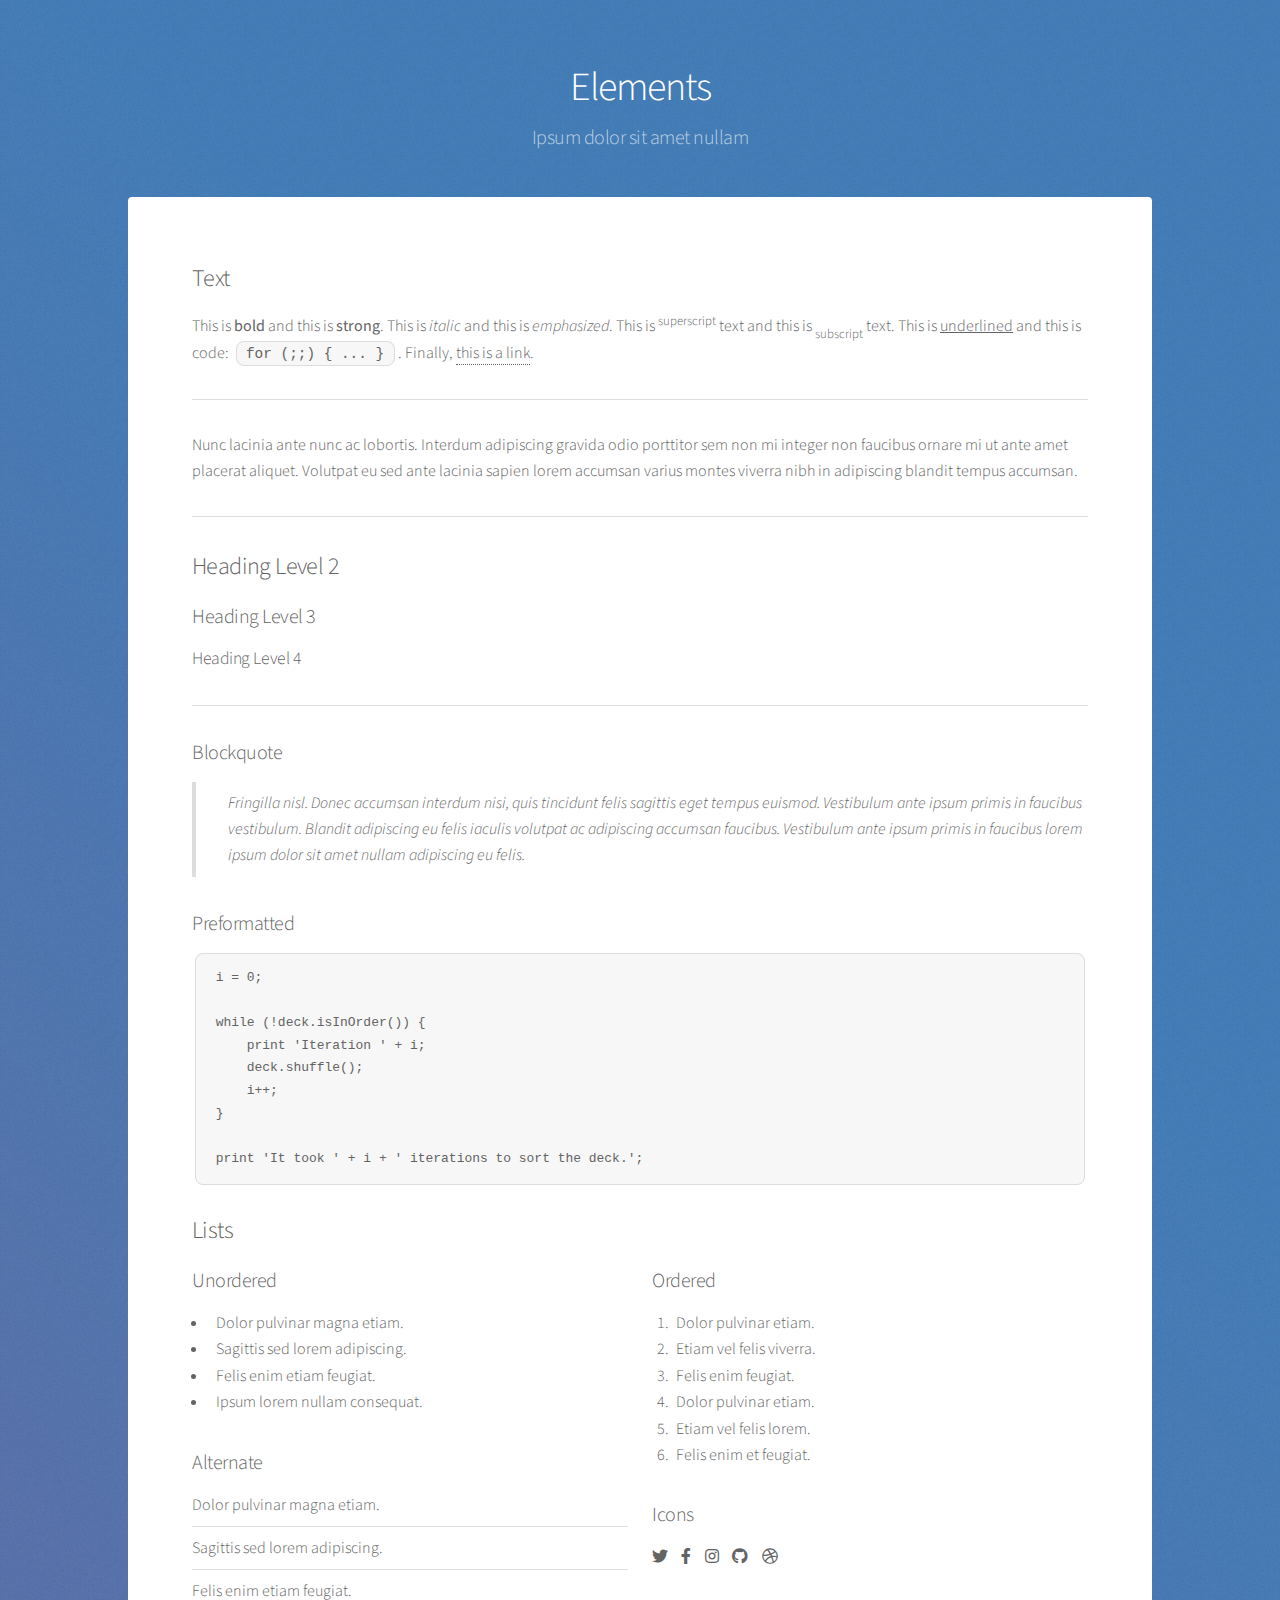
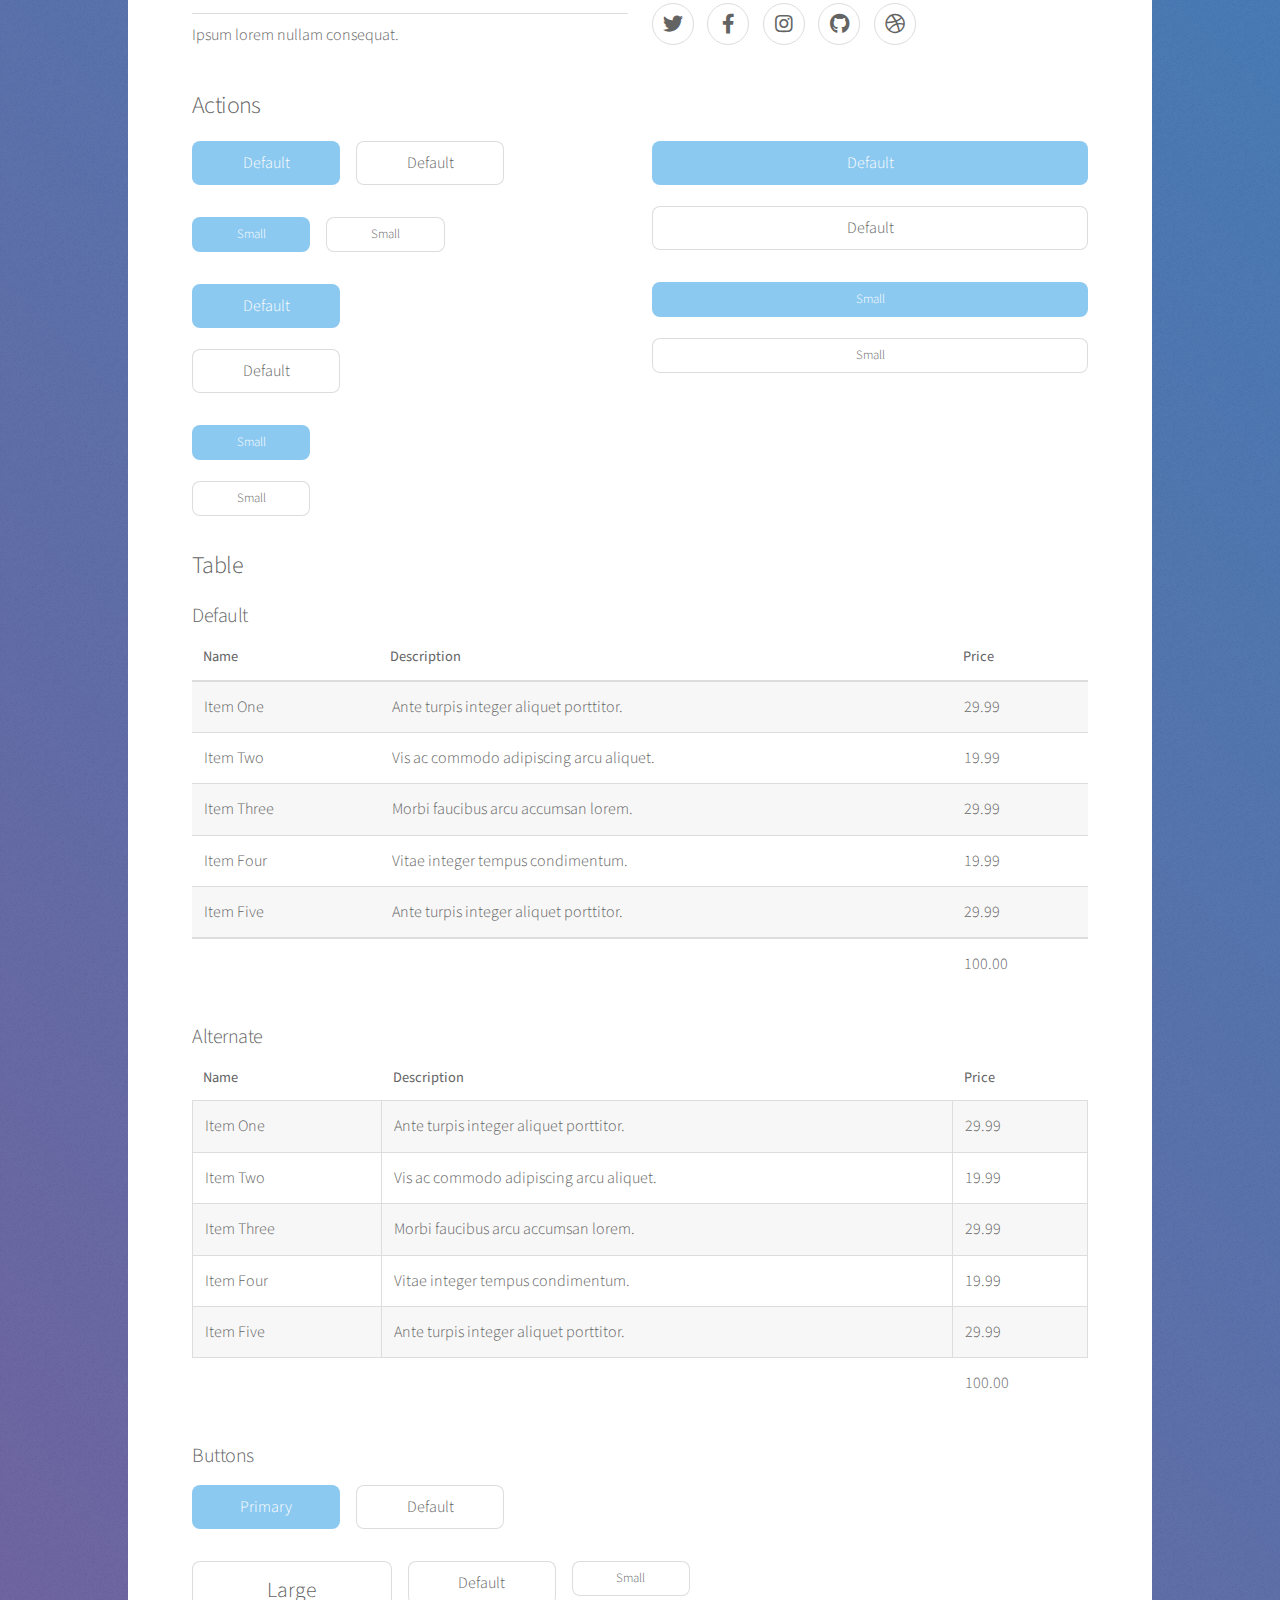
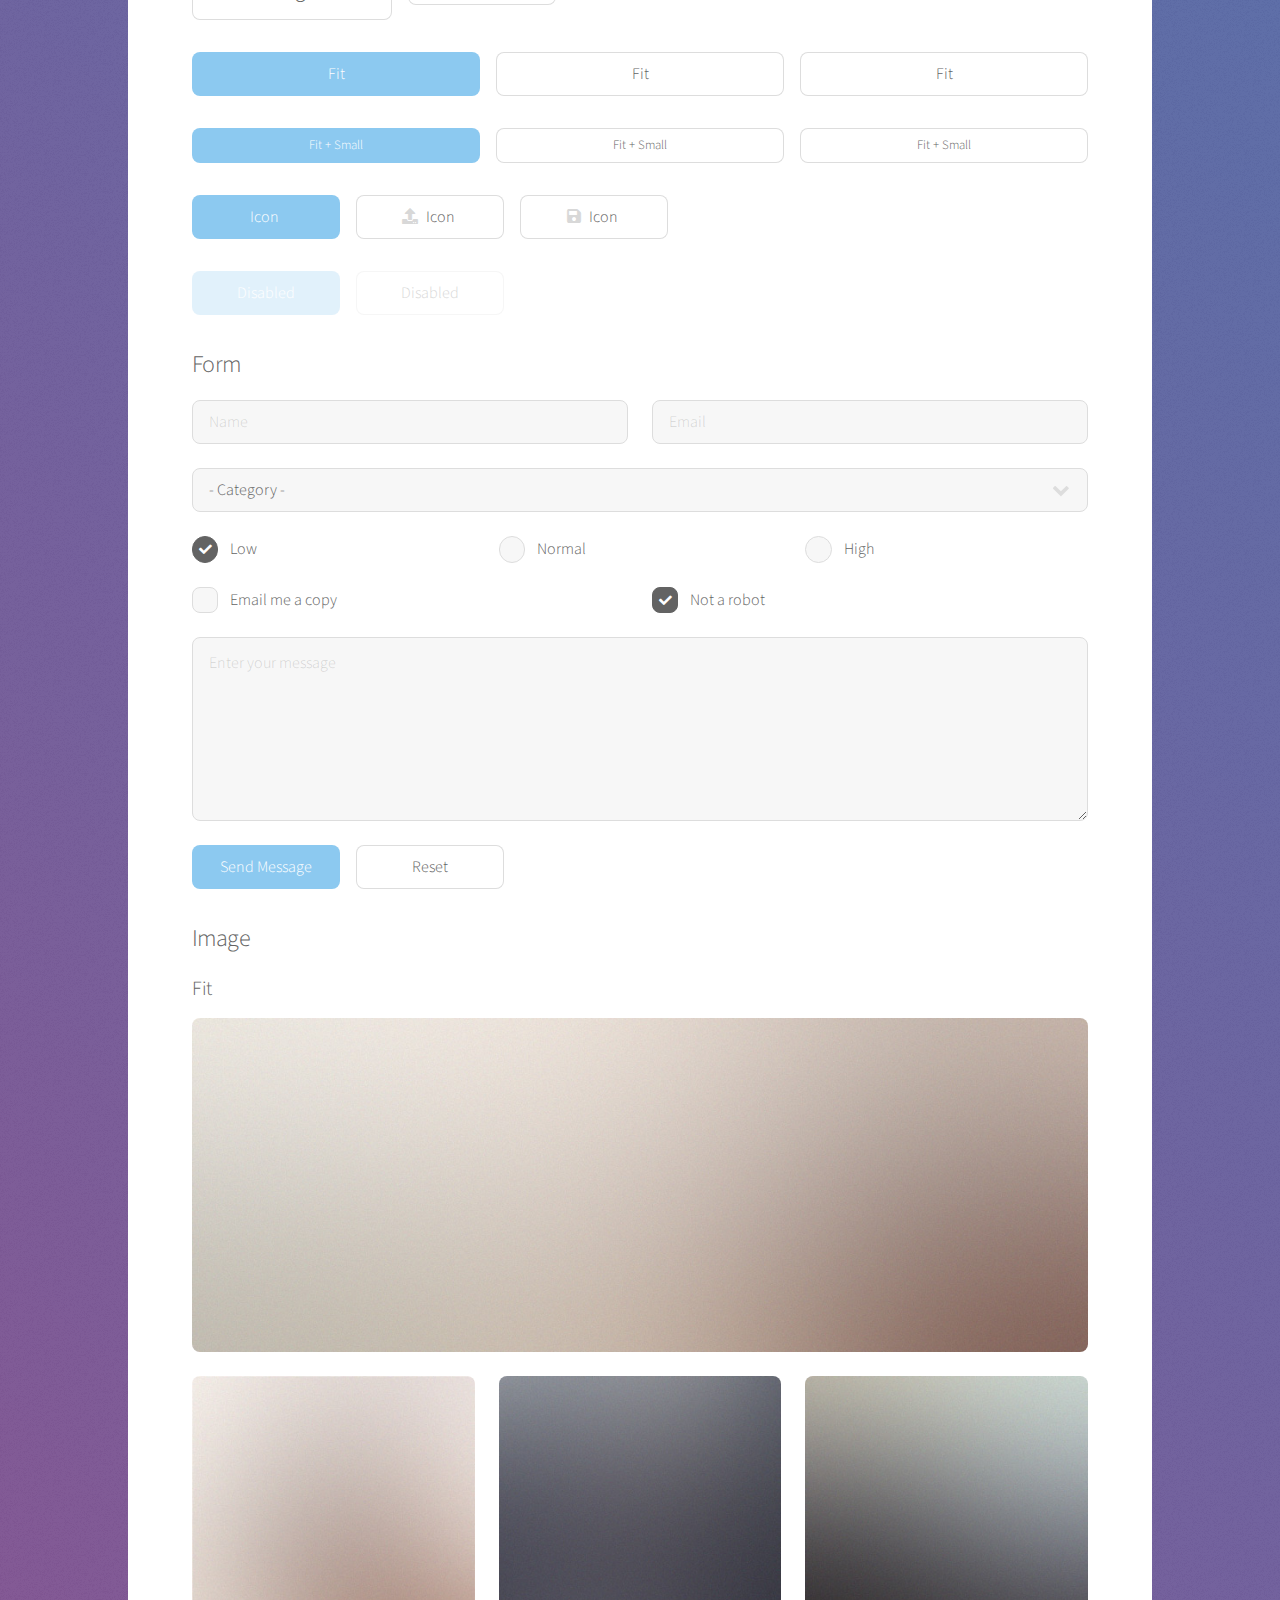
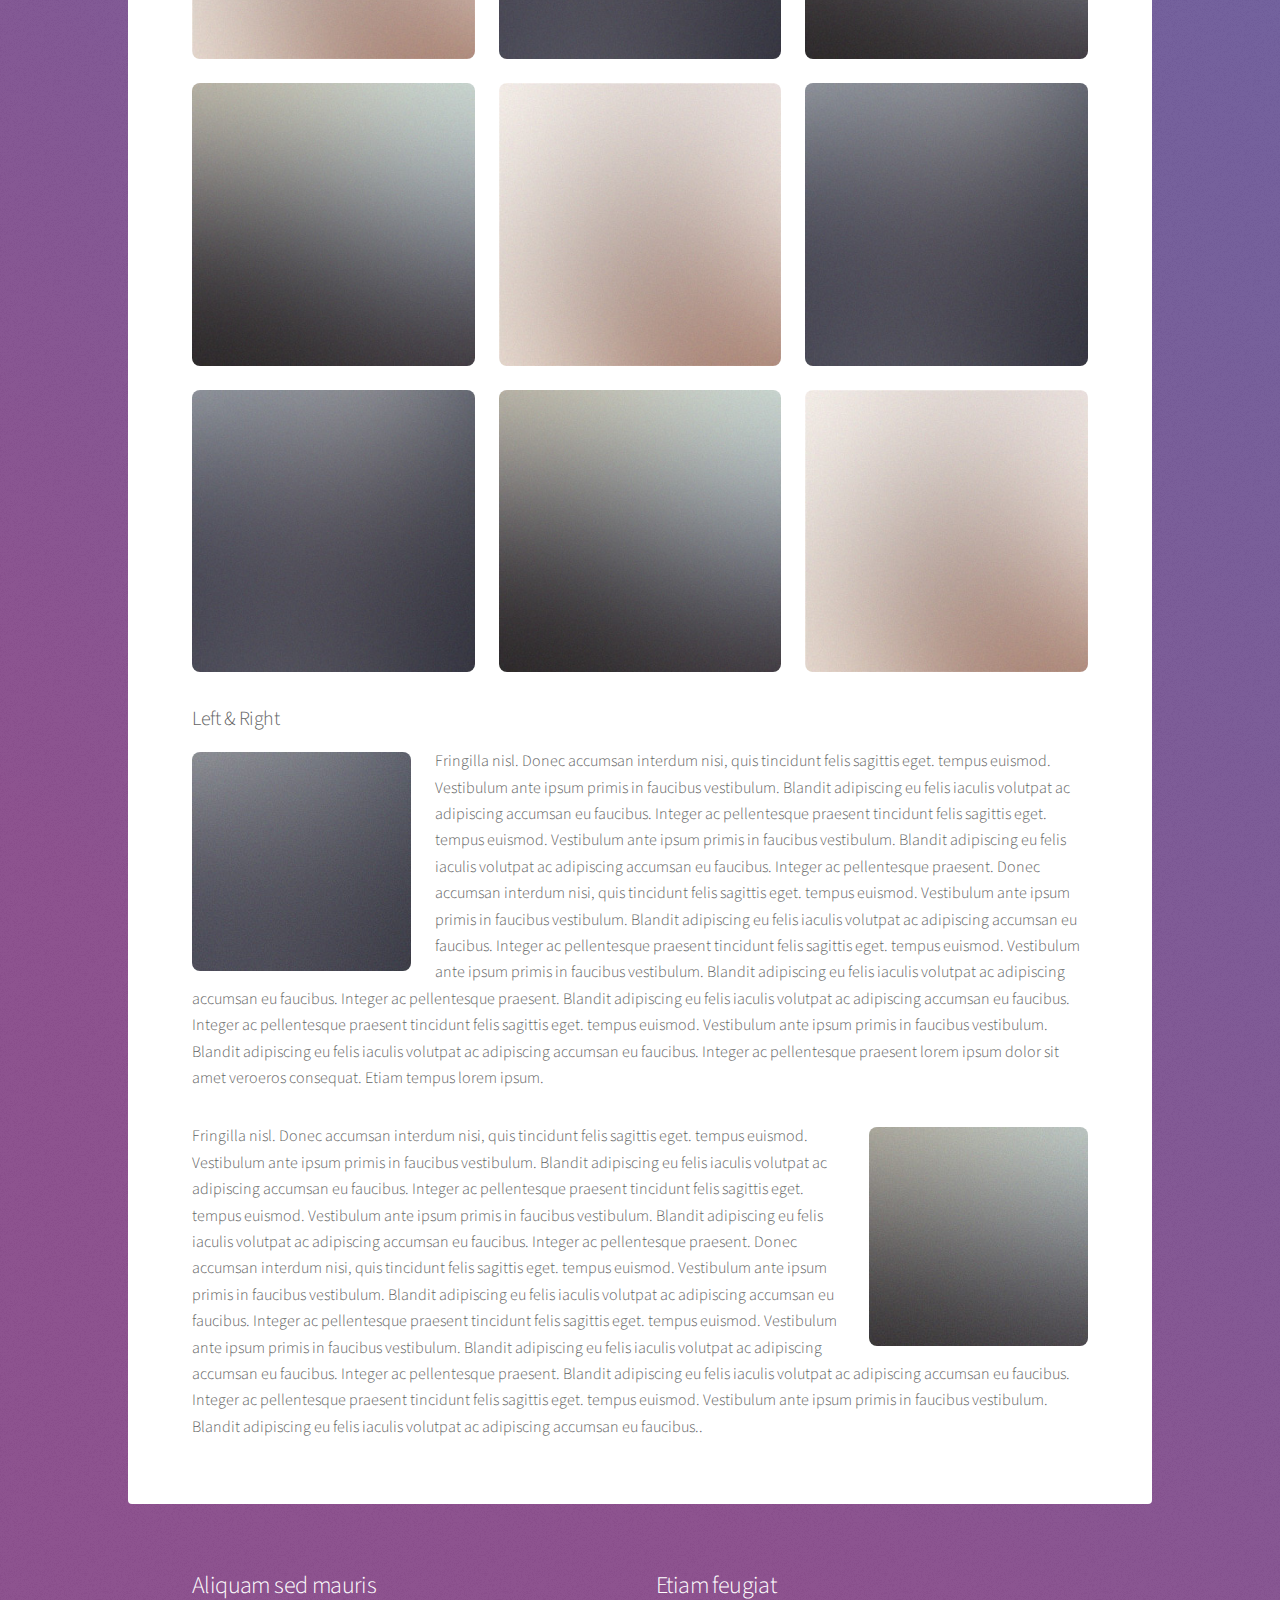
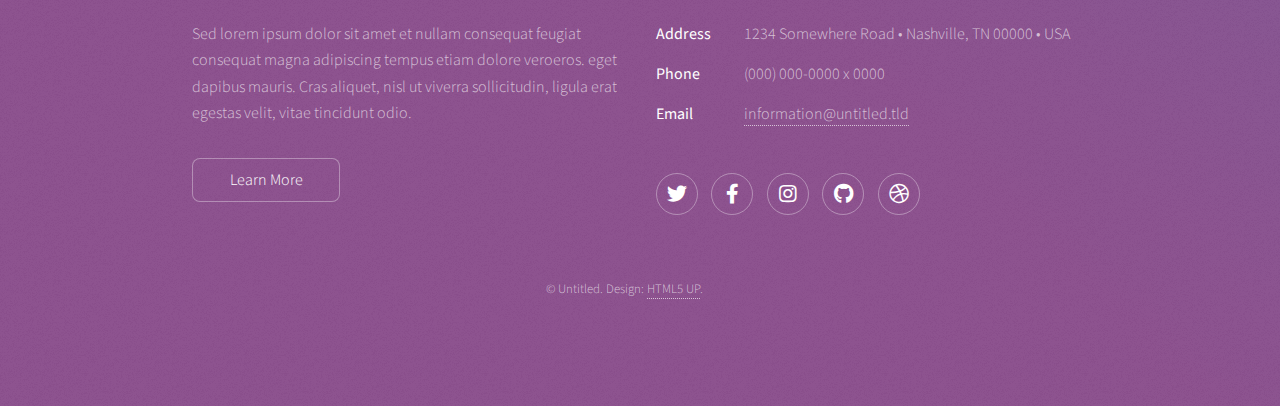
<file: Portfolio/elements.html>
<!DOCTYPE HTML>
<!--
	Stellar by HTML5 UP
	html5up.net | @ajlkn
	Free for personal and commercial use under the CCA 3.0 license (html5up.net/license)
-->
<html>
	<head>
		<title>Elements - Stellar by HTML5 UP</title>
		<meta charset="utf-8" />
		<meta name="viewport" content="width=device-width, initial-scale=1, user-scalable=no" />
		<link rel="stylesheet" href="assets/css/main.css" />
		<noscript><link rel="stylesheet" href="assets/css/noscript.css" /></noscript>
	</head>
	<body class="is-preload">

		<!-- Wrapper -->
			<div id="wrapper">

				<!-- Header -->
					<header id="header">
						<h1>Elements</h1>
						<p>Ipsum dolor sit amet nullam</p>
					</header>

				<!-- Main -->
					<div id="main">

						<!-- Content -->
							<section id="content" class="main">

								<!-- Text -->
									<section>
										<h2>Text</h2>
										<p>This is <b>bold</b> and this is <strong>strong</strong>. This is <i>italic</i> and this is <em>emphasized</em>.
										This is <sup>superscript</sup> text and this is <sub>subscript</sub> text.
										This is <u>underlined</u> and this is code: <code>for (;;) { ... }</code>. Finally, <a href="#">this is a link</a>.</p>
										<hr />
										<p>Nunc lacinia ante nunc ac lobortis. Interdum adipiscing gravida odio porttitor sem non mi integer non faucibus ornare mi ut ante amet placerat aliquet. Volutpat eu sed ante lacinia sapien lorem accumsan varius montes viverra nibh in adipiscing blandit tempus accumsan.</p>
										<hr />
										<h2>Heading Level 2</h2>
										<h3>Heading Level 3</h3>
										<h4>Heading Level 4</h4>
										<hr />
										<h3>Blockquote</h3>
										<blockquote>Fringilla nisl. Donec accumsan interdum nisi, quis tincidunt felis sagittis eget tempus euismod. Vestibulum ante ipsum primis in faucibus vestibulum. Blandit adipiscing eu felis iaculis volutpat ac adipiscing accumsan faucibus. Vestibulum ante ipsum primis in faucibus lorem ipsum dolor sit amet nullam adipiscing eu felis.</blockquote>
										<h3>Preformatted</h3>
										<pre><code>i = 0;

while (!deck.isInOrder()) {
    print 'Iteration ' + i;
    deck.shuffle();
    i++;
}

print 'It took ' + i + ' iterations to sort the deck.';</code></pre>
									</section>

								<!-- Lists -->
									<section>
										<h2>Lists</h2>
										<div class="row">
											<div class="col-6 col-12-medium">
												<h3>Unordered</h3>
												<ul>
													<li>Dolor pulvinar magna etiam.</li>
													<li>Sagittis sed lorem adipiscing.</li>
													<li>Felis enim etiam feugiat.</li>
													<li>Ipsum lorem nullam consequat.</li>
												</ul>
												<h3>Alternate</h3>
												<ul class="alt">
													<li>Dolor pulvinar magna etiam.</li>
													<li>Sagittis sed lorem adipiscing.</li>
													<li>Felis enim etiam feugiat.</li>
													<li>Ipsum lorem nullam consequat.</li>
												</ul>
											</div>
											<div class="col-6 col-12-medium">
												<h3>Ordered</h3>
												<ol>
													<li>Dolor pulvinar etiam.</li>
													<li>Etiam vel felis viverra.</li>
													<li>Felis enim feugiat.</li>
													<li>Dolor pulvinar etiam.</li>
													<li>Etiam vel felis lorem.</li>
													<li>Felis enim et feugiat.</li>
												</ol>
												<h3>Icons</h3>
												<ul class="icons">
													<li><a href="#" class="icon brands fa-twitter"><span class="label">Twitter</span></a></li>
													<li><a href="#" class="icon brands fa-facebook-f"><span class="label">Facebook</span></a></li>
													<li><a href="#" class="icon brands fa-instagram"><span class="label">Instagram</span></a></li>
													<li><a href="#" class="icon brands fa-github"><span class="label">GitHub</span></a></li>
													<li><a href="#" class="icon brands fa-dribbble"><span class="label">Dribbble</span></a></li>
												</ul>
												<ul class="icons">
													<li><a href="#" class="icon brands alt fa-twitter"><span class="label">Twitter</span></a></li>
													<li><a href="#" class="icon brands alt fa-facebook-f"><span class="label">Facebook</span></a></li>
													<li><a href="#" class="icon brands alt fa-instagram"><span class="label">Instagram</span></a></li>
													<li><a href="#" class="icon brands alt fa-github"><span class="label">GitHub</span></a></li>
													<li><a href="#" class="icon brands alt fa-dribbble"><span class="label">Dribbble</span></a></li>
												</ul>
											</div>
										</div>
										<h2>Actions</h2>
										<div class="row">
											<div class="col-6 col-12-medium">
												<ul class="actions">
													<li><a href="#" class="button primary">Default</a></li>
													<li><a href="#" class="button">Default</a></li>
												</ul>
												<ul class="actions small">
													<li><a href="#" class="button primary small">Small</a></li>
													<li><a href="#" class="button small">Small</a></li>
												</ul>
												<ul class="actions stacked">
													<li><a href="#" class="button primary">Default</a></li>
													<li><a href="#" class="button">Default</a></li>
												</ul>
												<ul class="actions stacked">
													<li><a href="#" class="button primary small">Small</a></li>
													<li><a href="#" class="button small">Small</a></li>
												</ul>
											</div>
											<div class="col-6 col-12-medium">
												<ul class="actions stacked">
													<li><a href="#" class="button primary fit">Default</a></li>
													<li><a href="#" class="button fit">Default</a></li>
												</ul>
												<ul class="actions stacked">
													<li><a href="#" class="button primary small fit">Small</a></li>
													<li><a href="#" class="button small fit">Small</a></li>
												</ul>
											</div>
										</div>
									</section>

								<!-- Table -->
									<section>
										<h2>Table</h2>
										<h3>Default</h3>
										<div class="table-wrapper">
											<table>
												<thead>
													<tr>
														<th>Name</th>
														<th>Description</th>
														<th>Price</th>
													</tr>
												</thead>
												<tbody>
													<tr>
														<td>Item One</td>
														<td>Ante turpis integer aliquet porttitor.</td>
														<td>29.99</td>
													</tr>
													<tr>
														<td>Item Two</td>
														<td>Vis ac commodo adipiscing arcu aliquet.</td>
														<td>19.99</td>
													</tr>
													<tr>
														<td>Item Three</td>
														<td> Morbi faucibus arcu accumsan lorem.</td>
														<td>29.99</td>
													</tr>
													<tr>
														<td>Item Four</td>
														<td>Vitae integer tempus condimentum.</td>
														<td>19.99</td>
													</tr>
													<tr>
														<td>Item Five</td>
														<td>Ante turpis integer aliquet porttitor.</td>
														<td>29.99</td>
													</tr>
												</tbody>
												<tfoot>
													<tr>
														<td colspan="2"></td>
														<td>100.00</td>
													</tr>
												</tfoot>
											</table>
										</div>

										<h3>Alternate</h3>
										<div class="table-wrapper">
											<table class="alt">
												<thead>
													<tr>
														<th>Name</th>
														<th>Description</th>
														<th>Price</th>
													</tr>
												</thead>
												<tbody>
													<tr>
														<td>Item One</td>
														<td>Ante turpis integer aliquet porttitor.</td>
														<td>29.99</td>
													</tr>
													<tr>
														<td>Item Two</td>
														<td>Vis ac commodo adipiscing arcu aliquet.</td>
														<td>19.99</td>
													</tr>
													<tr>
														<td>Item Three</td>
														<td> Morbi faucibus arcu accumsan lorem.</td>
														<td>29.99</td>
													</tr>
													<tr>
														<td>Item Four</td>
														<td>Vitae integer tempus condimentum.</td>
														<td>19.99</td>
													</tr>
													<tr>
														<td>Item Five</td>
														<td>Ante turpis integer aliquet porttitor.</td>
														<td>29.99</td>
													</tr>
												</tbody>
												<tfoot>
													<tr>
														<td colspan="2"></td>
														<td>100.00</td>
													</tr>
												</tfoot>
											</table>
										</div>
									</section>

								<!-- Buttons -->
									<section>
										<h3>Buttons</h3>
										<ul class="actions">
											<li><a href="#" class="button primary">Primary</a></li>
											<li><a href="#" class="button">Default</a></li>
										</ul>
										<ul class="actions">
											<li><a href="#" class="button large">Large</a></li>
											<li><a href="#" class="button">Default</a></li>
											<li><a href="#" class="button small">Small</a></li>
										</ul>
										<ul class="actions fit">
											<li><a href="#" class="button primary fit">Fit</a></li>
											<li><a href="#" class="button fit">Fit</a></li>
											<li><a href="#" class="button fit">Fit</a></li>
										</ul>
										<ul class="actions fit small">
											<li><a href="#" class="button primary fit small">Fit + Small</a></li>
											<li><a href="#" class="button fit small">Fit + Small</a></li>
											<li><a href="#" class="button fit small">Fit + Small</a></li>
										</ul>
										<ul class="actions">
											<li><a href="#" class="button primary icon solidfa-download">Icon</a></li>
											<li><a href="#" class="button icon solid fa-upload">Icon</a></li>
											<li><a href="#" class="button icon solid fa-save">Icon</a></li>
										</ul>
										<ul class="actions">
											<li><span class="button primary disabled">Disabled</span></li>
											<li><span class="button disabled">Disabled</span></li>
										</ul>
									</section>

								<!-- Form -->
									<section>
										<h2>Form</h2>
										<form method="post" action="#">
											<div class="row gtr-uniform">
												<div class="col-6 col-12-xsmall">
													<input type="text" name="demo-name" id="demo-name" value="" placeholder="Name" />
												</div>
												<div class="col-6 col-12-xsmall">
													<input type="email" name="demo-email" id="demo-email" value="" placeholder="Email" />
												</div>
												<div class="col-12">
													<select name="demo-category" id="demo-category">
														<option value="">- Category -</option>
														<option value="1">Manufacturing</option>
														<option value="1">Shipping</option>
														<option value="1">Administration</option>
														<option value="1">Human Resources</option>
													</select>
												</div>
												<div class="col-4 col-12-small">
													<input type="radio" id="demo-priority-low" name="demo-priority" checked>
													<label for="demo-priority-low">Low</label>
												</div>
												<div class="col-4 col-12-small">
													<input type="radio" id="demo-priority-normal" name="demo-priority">
													<label for="demo-priority-normal">Normal</label>
												</div>
												<div class="col-4 col-12-small">
													<input type="radio" id="demo-priority-high" name="demo-priority">
													<label for="demo-priority-high">High</label>
												</div>
												<div class="col-6 col-12-small">
													<input type="checkbox" id="demo-copy" name="demo-copy">
													<label for="demo-copy">Email me a copy</label>
												</div>
												<div class="col-6 col-12-small">
													<input type="checkbox" id="demo-human" name="demo-human" checked>
													<label for="demo-human">Not a robot</label>
												</div>
												<div class="col-12">
													<textarea name="demo-message" id="demo-message" placeholder="Enter your message" rows="6"></textarea>
												</div>
												<div class="col-12">
													<ul class="actions">
														<li><input type="submit" value="Send Message" class="primary" /></li>
														<li><input type="reset" value="Reset" /></li>
													</ul>
												</div>
											</div>
										</form>
									</section>

								<!-- Image -->
									<section>
										<h2>Image</h2>
										<h3>Fit</h3>
										<div class="box alt">
											<div class="row gtr-uniform">
												<div class="col-12"><span class="image fit"><img src="images/pic04.jpg" alt="" /></span></div>
												<div class="col-4"><span class="image fit"><img src="images/pic01.jpg" alt="" /></span></div>
												<div class="col-4"><span class="image fit"><img src="images/pic02.jpg" alt="" /></span></div>
												<div class="col-4"><span class="image fit"><img src="images/pic03.jpg" alt="" /></span></div>
												<div class="col-4"><span class="image fit"><img src="images/pic03.jpg" alt="" /></span></div>
												<div class="col-4"><span class="image fit"><img src="images/pic01.jpg" alt="" /></span></div>
												<div class="col-4"><span class="image fit"><img src="images/pic02.jpg" alt="" /></span></div>
												<div class="col-4"><span class="image fit"><img src="images/pic02.jpg" alt="" /></span></div>
												<div class="col-4"><span class="image fit"><img src="images/pic03.jpg" alt="" /></span></div>
												<div class="col-4"><span class="image fit"><img src="images/pic01.jpg" alt="" /></span></div>
											</div>
										</div>
										<h3>Left &amp; Right</h3>
										<p><span class="image left"><img src="images/pic05.jpg" alt="" /></span>Fringilla nisl. Donec accumsan interdum nisi, quis tincidunt felis sagittis eget. tempus euismod. Vestibulum ante ipsum primis in faucibus vestibulum. Blandit adipiscing eu felis iaculis volutpat ac adipiscing accumsan eu faucibus. Integer ac pellentesque praesent tincidunt felis sagittis eget. tempus euismod. Vestibulum ante ipsum primis in faucibus vestibulum. Blandit adipiscing eu felis iaculis volutpat ac adipiscing accumsan eu faucibus. Integer ac pellentesque praesent. Donec accumsan interdum nisi, quis tincidunt felis sagittis eget. tempus euismod. Vestibulum ante ipsum primis in faucibus vestibulum. Blandit adipiscing eu felis iaculis volutpat ac adipiscing accumsan eu faucibus. Integer ac pellentesque praesent tincidunt felis sagittis eget. tempus euismod. Vestibulum ante ipsum primis in faucibus vestibulum. Blandit adipiscing eu felis iaculis volutpat ac adipiscing accumsan eu faucibus. Integer ac pellentesque praesent. Blandit adipiscing eu felis iaculis volutpat ac adipiscing accumsan eu faucibus. Integer ac pellentesque praesent tincidunt felis sagittis eget. tempus euismod. Vestibulum ante ipsum primis in faucibus vestibulum. Blandit adipiscing eu felis iaculis volutpat ac adipiscing accumsan eu faucibus. Integer ac pellentesque praesent lorem ipsum dolor sit amet veroeros consequat. Etiam tempus lorem ipsum.</p>
										<p><span class="image right"><img src="images/pic06.jpg" alt="" /></span>Fringilla nisl. Donec accumsan interdum nisi, quis tincidunt felis sagittis eget. tempus euismod. Vestibulum ante ipsum primis in faucibus vestibulum. Blandit adipiscing eu felis iaculis volutpat ac adipiscing accumsan eu faucibus. Integer ac pellentesque praesent tincidunt felis sagittis eget. tempus euismod. Vestibulum ante ipsum primis in faucibus vestibulum. Blandit adipiscing eu felis iaculis volutpat ac adipiscing accumsan eu faucibus. Integer ac pellentesque praesent. Donec accumsan interdum nisi, quis tincidunt felis sagittis eget. tempus euismod. Vestibulum ante ipsum primis in faucibus vestibulum. Blandit adipiscing eu felis iaculis volutpat ac adipiscing accumsan eu faucibus. Integer ac pellentesque praesent tincidunt felis sagittis eget. tempus euismod. Vestibulum ante ipsum primis in faucibus vestibulum. Blandit adipiscing eu felis iaculis volutpat ac adipiscing accumsan eu faucibus. Integer ac pellentesque praesent. Blandit adipiscing eu felis iaculis volutpat ac adipiscing accumsan eu faucibus. Integer ac pellentesque praesent tincidunt felis sagittis eget. tempus euismod. Vestibulum ante ipsum primis in faucibus vestibulum. Blandit adipiscing eu felis iaculis volutpat ac adipiscing accumsan eu faucibus..</p>
									</section>

							</section>

					</div>

				<!-- Footer -->
					<footer id="footer">
						<section>
							<h2>Aliquam sed mauris</h2>
							<p>Sed lorem ipsum dolor sit amet et nullam consequat feugiat consequat magna adipiscing tempus etiam dolore veroeros. eget dapibus mauris. Cras aliquet, nisl ut viverra sollicitudin, ligula erat egestas velit, vitae tincidunt odio.</p>
							<ul class="actions">
								<li><a href="#" class="button">Learn More</a></li>
							</ul>
						</section>
						<section>
							<h2>Etiam feugiat</h2>
							<dl class="alt">
								<dt>Address</dt>
								<dd>1234 Somewhere Road &bull; Nashville, TN 00000 &bull; USA</dd>
								<dt>Phone</dt>
								<dd>(000) 000-0000 x 0000</dd>
								<dt>Email</dt>
								<dd><a href="#">information@untitled.tld</a></dd>
							</dl>
							<ul class="icons">
								<li><a href="#" class="icon brands fa-twitter alt"><span class="label">Twitter</span></a></li>
								<li><a href="#" class="icon brands fa-facebook-f alt"><span class="label">Facebook</span></a></li>
								<li><a href="#" class="icon brands fa-instagram alt"><span class="label">Instagram</span></a></li>
								<li><a href="#" class="icon brands fa-github alt"><span class="label">GitHub</span></a></li>
								<li><a href="#" class="icon brands fa-dribbble alt"><span class="label">Dribbble</span></a></li>
							</ul>
						</section>
						<p class="copyright">&copy; Untitled. Design: <a href="https://html5up.net">HTML5 UP</a>.</p>
					</footer>

			</div>

		<!-- Scripts -->
			<script src="assets/js/jquery.min.js"></script>
			<script src="assets/js/jquery.scrollex.min.js"></script>
			<script src="assets/js/jquery.scrolly.min.js"></script>
			<script src="assets/js/browser.min.js"></script>
			<script src="assets/js/breakpoints.min.js"></script>
			<script src="assets/js/util.js"></script>
			<script src="assets/js/main.js"></script>

	</body>
</html>
</file>
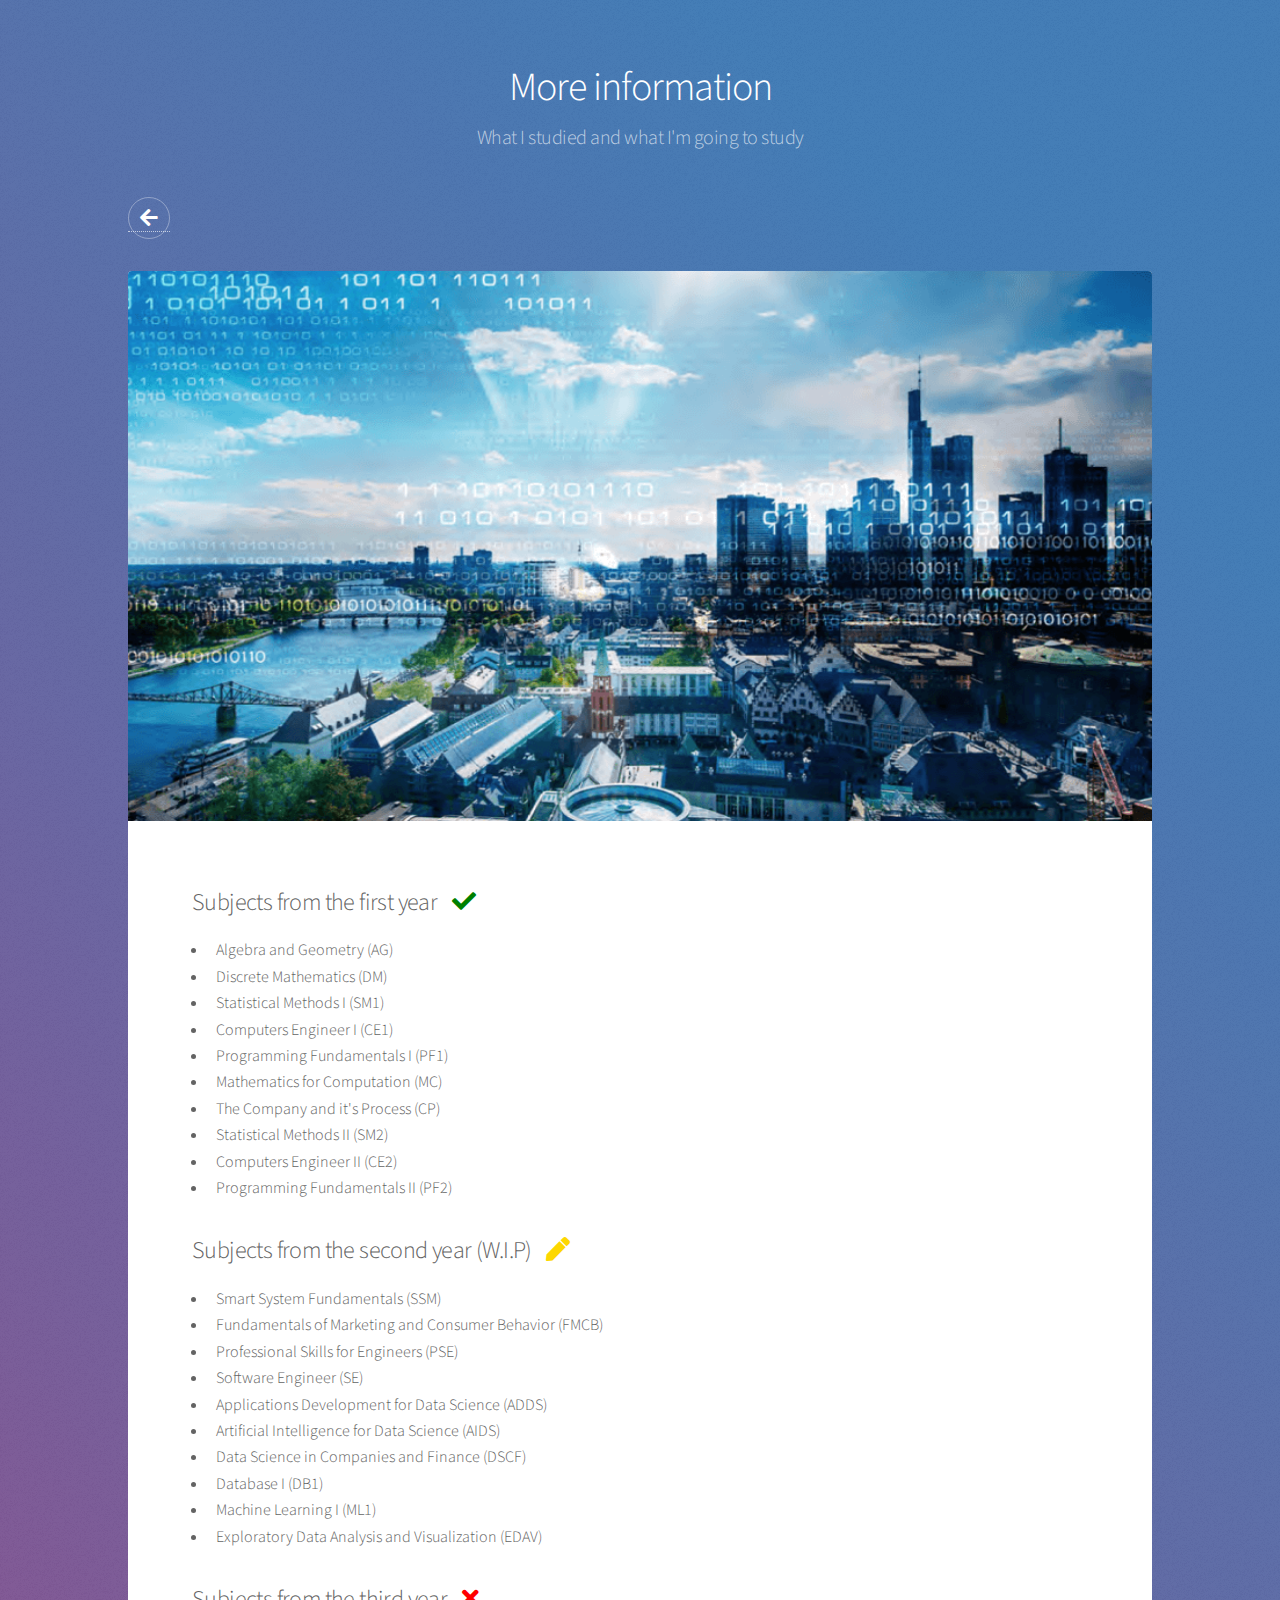
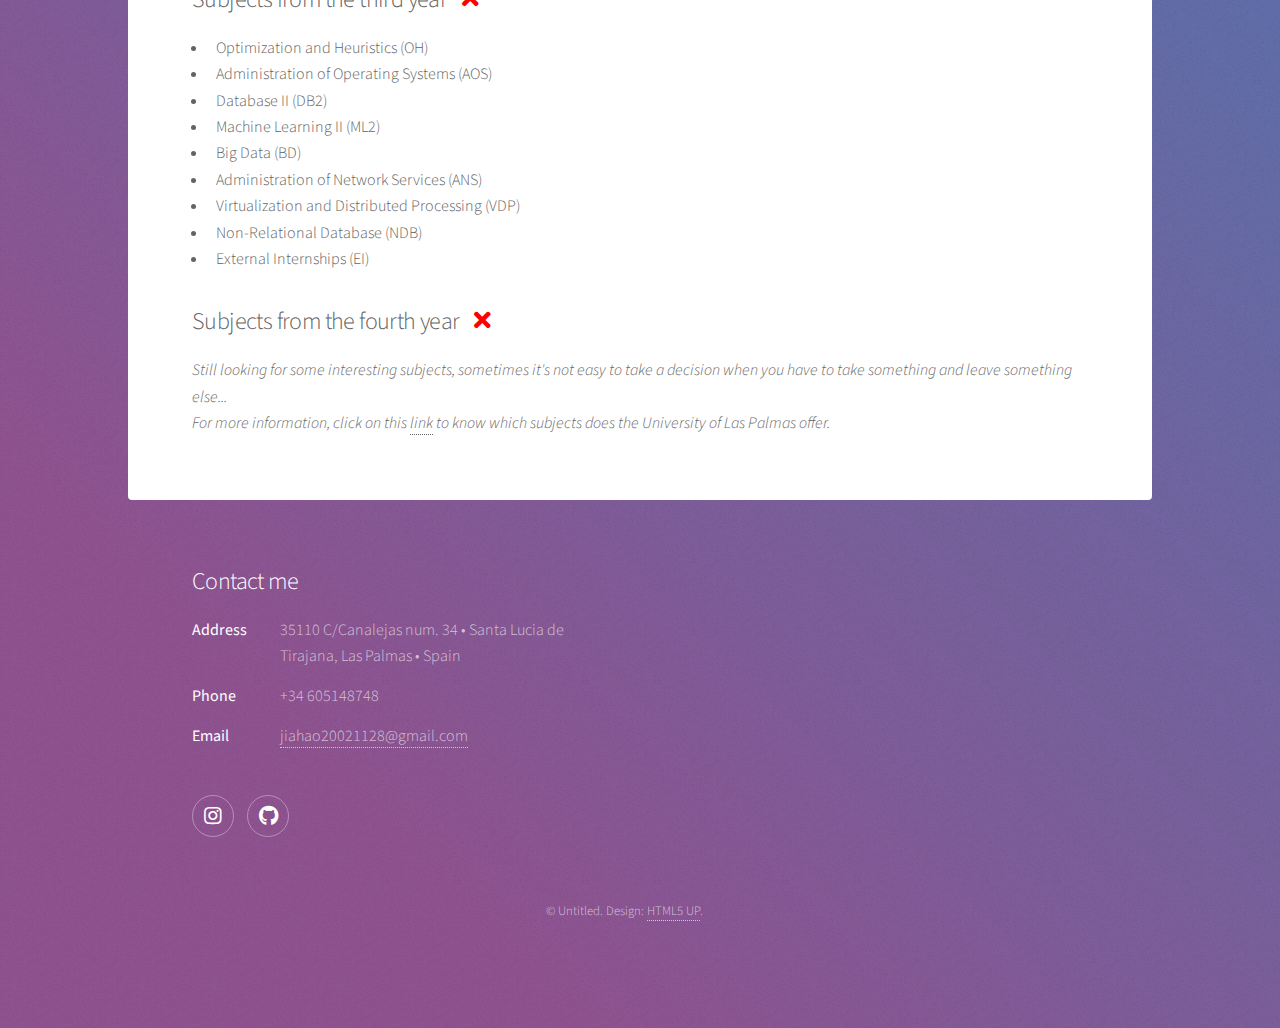
<file: Portfolio/generic.html>
<!DOCTYPE HTML>
<!--
	Stellar by HTML5 UP
	html5up.net | @ajlkn
	Free for personal and commercial use under the CCA 3.0 license (html5up.net/license)
-->
<html>

<head>
	<title>MORE INFO.</title>
	<meta charset="utf-8" />
	<meta name="viewport" content="width=device-width, initial-scale=1, user-scalable=no" />
	<link rel="stylesheet" href="assets/css/main.css" />
	<noscript>
		<link rel="stylesheet" href="assets/css/noscript.css" />
	</noscript>
</head>

<body class="is-preload">

	<!-- Wrapper -->
	<div id="wrapper">

		<!-- Header -->
		<header id="header">
			<h1>More information</h1>
			<p>What I studied and what I'm going to study</p>
		</header>

		<section>
			<ul class="actions">
				<li>
					<a href="index.html">
						<i class="icon solid fa-arrow-left alt"></i>
					</a>
				</li>
			</ul>
		</section>

		<!-- Main -->
		<div id="main">

			<!-- Content -->
			<section id="content" class="main">
				<span class="image main"><img src="images/gcid.png" alt="" height="550" /></span>
				<h2>Subjects from the first year <i class="icon solid fa-check"></i> </h2>
					<ul>
						<li> Algebra and Geometry (AG) </li>
						<li> Discrete Mathematics (DM) </li>
						<li> Statistical Methods I (SM1) </li>
						<li> Computers Engineer I (CE1) </li>
						<li> Programming Fundamentals I (PF1) </li>
						<li> Mathematics for Computation (MC) </li>
						<li> The Company and it's Process (CP) </li>
						<li> Statistical Methods II (SM2) </li>
						<li> Computers Engineer II (CE2) </li>
						<li> Programming Fundamentals II (PF2)</li>
					</ul>
					<h2>Subjects from the second year (W.I.P) <i class="icon solid fa-pen"></i> </h2>
					<ul>
						<li> Smart System Fundamentals (SSM) </li>
						<li> Fundamentals of Marketing and Consumer Behavior (FMCB) </li>
						<li> Professional Skills for Engineers (PSE) </li>
						<li> Software Engineer (SE) </li>
						<li> Applications Development for Data Science (ADDS) </li>
						<li> Artificial Intelligence for Data Science (AIDS) </li>
						<li> Data Science in Companies and Finance (DSCF) </li>
						<li> Database I (DB1) </li>
						<li> Machine Learning I (ML1) </li>
						<li> Exploratory Data Analysis and Visualization (EDAV) </li>
					</ul>
					<h2>Subjects from the third year <i class="icon solid fa-xmark"></i> </h2>
					<ul>
						<li> Optimization and Heuristics (OH) </li>
						<li> Administration of Operating Systems (AOS) </li>
						<li> Database II (DB2) </li>
						<li> Machine Learning II (ML2) </li>
						<li> Big Data (BD) </li>
						<li> Administration of Network Services (ANS) </li>
						<li> Virtualization and Distributed Processing (VDP) </li>
						<li> Non-Relational Database (NDB) </li>
						<li> External Internships (EI) </li>
					</ul>
					<h2>Subjects from the fourth year <i class="icon solid fa-xmark"></i> </h2>
					<p>
						<i>
							Still looking for some interesting subjects, sometimes it's not easy to take a decision
							when you have to take something and leave something else... <br>

							For more information, click on this <a href="https://www.ulpgcparati.es/sites/default/files/Documentos/grados/grado-ciencia-ingenieria-datos_21.pdf"> link</a>	
							to know which subjects does the University of Las Palmas offer.
						</i>
					</p>
			</section>

		</div>

		<!-- Footer -->
		<footer id="footer">
			<section>
				<h2>Contact me</h2>
				<dl class="alt">
					<dt>Address</dt>
					<dd>35110 C/Canalejas num. 34 &bull; Santa Lucia de Tirajana, Las Palmas &bull; Spain </dd>
					<dt>Phone</dt>
					<dd>+34 605148748</dd>
					<dt>Email</dt>
					<dd><a href="mailto: jiahao20021128@gmail.com">jiahao20021128@gmail.com</a></dd>
				</dl>
				<ul class="icons">
					<!-- <li><a href="#" class="icon brands fa-twitter alt"><span class="label">Twitter</span></a></li> -->
					<!-- <li><a href="#" class="icon brands fa-facebook-f alt"><span class="label">Facebook</span></a></li> -->
					<li><a href="https://www.instagram.com/j.haitoo/?hl=es" class="icon brands fa-instagram alt"><span
								class="label">Instagram</span></a></li>
					<li><a href="https://github.com/PhalanXinho" class="icon brands fa-github alt"><span
								class="label">GitHub</span></a></li>
					<!-- <li><a href="#" class="icon brands fa-dribbble alt"><span class="label">Dribbble</span></a></li> -->
				</ul>
			</section>
			<p class="copyright">&copy; Untitled. Design: <a href="https://html5up.net">HTML5 UP</a>.</p>
		</footer>

	</div>

	<!-- Scripts -->
	<script src="assets/js/jquery.min.js"></script>
	<script src="assets/js/jquery.scrollex.min.js"></script>
	<script src="assets/js/jquery.scrolly.min.js"></script>
	<script src="assets/js/browser.min.js"></script>
	<script src="assets/js/breakpoints.min.js"></script>
	<script src="assets/js/util.js"></script>
	<script src="assets/js/main.js"></script>

</body>

</html>
</file>
<file: Portfolio/assets/css/noscript.css>
/*
	Stellar by HTML5 UP
	html5up.net | @ajlkn
	Free for personal and commercial use under the CCA 3.0 license (html5up.net/license)
*/

/* Header */

	body.is-preload #header.alt > * {
		opacity: 1;
	}

	body.is-preload #header.alt .logo {
		-moz-transform: none;
		-webkit-transform: none;
		-ms-transform: none;
		transform: none;
	}
</file>
<file: Portfolio/assets/css/main.css>
@import url(fontawesome-all.min.css);
@import 'https://fonts.googleapis.com/css?family=Source+Sans+Pro:300,400';

/*
	Stellar by HTML5 UP
	html5up.net | @ajlkn
	Free for personal and commercial use under the CCA 3.0 license (html5up.net/license)
*/

html, body, div, span, applet, object,
iframe, h1, h2, h3, h4, h5, h6, p, blockquote,
pre, a, abbr, acronym, address, big, cite,
code, del, dfn, em, img, ins, kbd, q, s, samp,
small, strike, strong, sub, sup, tt, var, b,
u, i, center, dl, dt, dd, ol, ul, li, fieldset,
form, label, legend, table, caption, tbody,
tfoot, thead, tr, th, td, article, aside,
canvas, details, embed, figure, figcaption,
footer, header, hgroup, menu, nav, output, ruby,
section, summary, time, mark, audio, video {
	margin: 0;
	padding: 0;
	border: 0;
	font-size: 100%;
	font: inherit;
	vertical-align: baseline;}

article, aside, details, figcaption, figure,
footer, header, hgroup, menu, nav, section {
	display: block;}

body {
	line-height: 1;
}

ol, ul {
	list-style: none;
}

blockquote, q {
	quotes: none;
}

	blockquote:before, blockquote:after, q:before, q:after {
		content: '';
		content: none;
	}

table {
	border-collapse: collapse;
	border-spacing: 0;
}

body {
	-webkit-text-size-adjust: none;
}

mark {
	background-color: transparent;
	color: inherit;
}

input::-moz-focus-inner {
	border: 0;
	padding: 0;
}

input, select, textarea {
	-moz-appearance: none;
	-webkit-appearance: none;
	-ms-appearance: none;
	appearance: none;
}

/* Basic */

	@-ms-viewport {
		width: device-width;
	}

	body {
		-ms-overflow-style: scrollbar;
	}

	@media screen and (max-width: 480px) {

		html, body {
			min-width: 320px;
		}

	}

	html {
		box-sizing: border-box;
	}

	*, *:before, *:after {
		box-sizing: inherit;
	}

	body {
		background-color: #935d8c;
		/* background-image: url("images/overlay.png"), -moz-linear-gradient(45deg, #e37682 15%, #5f4d93 85%); */
		background-image: url("images/overlay.png"), -moz-linear-gradient(45deg, #7b23913d 15%, #1d89c7b2 85%);
		background-image: url("images/overlay.png"), -webkit-linear-gradient(45deg, #7b23913d 15%, #1d89c7b2 85%);
		background-image: url("images/overlay.png"), -ms-linear-gradient(45deg, #7b23913d 15%, #1d89c7b2 85%);
		background-image: url("images/overlay.png"), linear-gradient(45deg, #7b23913d 15%, #1d89c7b2 85%);
	}

		body.is-preload *, body.is-preload *:before, body.is-preload *:after {
			-moz-animation: none !important;
			-webkit-animation: none !important;
			-ms-animation: none !important;
			animation: none !important;
			-moz-transition: none !important;
			-webkit-transition: none !important;
			-ms-transition: none !important;
			transition: none !important;
		}

/* Type */

	body {
		background-color: #935d8c;
		color: rgba(255, 255, 255, 0.65);
	}

	body, input, select, textarea {
		font-family: "Source Sans Pro", Helvetica, sans-serif;
		font-size: 17pt;
		font-weight: 300;
		line-height: 1.65;
	}

		@media screen and (max-width: 1680px) {

			body, input, select, textarea {
				font-size: 14pt;
			}

		}

		@media screen and (max-width: 1280px) {

			body, input, select, textarea {
				font-size: 12pt;
			}

		}

		@media screen and (max-width: 360px) {

			body, input, select, textarea {
				font-size: 11pt;
			}

		}

	a {
		-moz-transition: color 0.2s ease, border-bottom 0.2s ease;
		-webkit-transition: color 0.2s ease, border-bottom 0.2s ease;
		-ms-transition: color 0.2s ease, border-bottom 0.2s ease;
		transition: color 0.2s ease, border-bottom 0.2s ease;
		text-decoration: none;
		border-bottom: dotted 1px;
		color: inherit;
	}

		a:hover {
			border-bottom-color: transparent;
		}

	strong, b {
		font-weight: 400;
	}

	em, i {
		font-style: italic;
	}

	p {
		margin: 0 0 2em 0;
	}

		p.content {
			-moz-columns: 20em 2;
			-webkit-columns: 20em 2;
			-ms-columns: 20em 2;
			columns: 20em 2;
			-moz-column-gap: 2em;
			-webkit-column-gap: 2em;
			-ms-column-gap: 2em;
			column-gap: 2em;
			text-align: justify;
		}

	h1, h2, h3, h4, h5, h6 {
		font-weight: 300;
		line-height: 1.5;
		margin: 0 0 0.7em 0;
		letter-spacing: -0.025em;
	}

		h1 a, h2 a, h3 a, h4 a, h5 a, h6 a {
			color: inherit;
			text-decoration: none;
		}

	h1 {
		font-size: 2.5em;
		line-height: 1.2;
	}

	h2 {
		font-size: 1.5em;
	}

	h3 {
		font-size: 1.25em;
	}

	h4 {
		font-size: 1.1em;
	}

	h5 {
		font-size: 0.9em;
	}

	h6 {
		font-size: 0.7em;
	}

	@media screen and (max-width: 736px) {

		h1 {
			font-size: 2em;
		}

	}

	sub {
		font-size: 0.8em;
		position: relative;
		top: 0.5em;
	}

	sup {
		font-size: 0.8em;
		position: relative;
		top: -0.5em;
	}

	blockquote {
		border-left: solid 4px;
		font-style: italic;
		margin: 0 0 2em 0;
		padding: 0.5em 0 0.5em 2em;
	}

	code {
		border-radius: 8px;
		border: solid 1px;
		font-family: "Courier New", monospace;
		font-size: 0.9em;
		margin: 0 0.25em;
		padding: 0.25em 0.65em;
	}

	pre {
		-webkit-overflow-scrolling: touch;
		font-family: "Courier New", monospace;
		font-size: 0.9em;
		margin: 0 0 2em 0;
	}

		pre code {
			display: block;
			line-height: 1.75;
			padding: 1em 1.5em;
			overflow-x: auto;
		}

	hr {
		border: 0;
		border-bottom: solid 1px;
		margin: 2em 0;
	}

		hr.major {
			margin: 3em 0;
		}

	.align-left {
		text-align: left;
	}

	.align-center {
		text-align: center;
	}

	.align-right {
		text-align: right;
	}

	input, select, textarea {
		color: #ffffff;
	}

	a:hover {
		color: #ffffff;
	}

	strong, b {
		color: #ffffff;
	}

	h1, h2, h3, h4, h5, h6 {
		color: #ffffff;
	}

	blockquote {
		border-left-color: rgba(255, 255, 255, 0.35);
	}

	code {
		background: rgba(255, 255, 255, 0.075);
		border-color: rgba(255, 255, 255, 0.35);
	}

	hr {
		border-bottom-color: rgba(255, 255, 255, 0.35);
	}

/* Row */

	.row {
		display: flex;
		flex-wrap: wrap;
		box-sizing: border-box;
		align-items: stretch;
	}

		.row > * {
			box-sizing: border-box;
		}

		.row.gtr-uniform > * > :last-child {
			margin-bottom: 0;
		}

		.row.aln-left {
			justify-content: flex-start;
		}

		.row.aln-center {
			justify-content: center;
		}

		.row.aln-right {
			justify-content: flex-end;
		}

		.row.aln-top {
			align-items: flex-start;
		}

		.row.aln-middle {
			align-items: center;
		}

		.row.aln-bottom {
			align-items: flex-end;
		}

		.row > .imp {
			order: -1;
		}

		.row > .col-1 {
			width: 8.33333%;
		}

		.row > .off-1 {
			margin-left: 8.33333%;
		}

		.row > .col-2 {
			width: 16.66667%;
		}

		.row > .off-2 {
			margin-left: 16.66667%;
		}

		.row > .col-3 {
			width: 25%;
		}

		.row > .off-3 {
			margin-left: 25%;
		}

		.row > .col-4 {
			width: 33.33333%;
		}

		.row > .off-4 {
			margin-left: 33.33333%;
		}

		.row > .col-5 {
			width: 41.66667%;
		}

		.row > .off-5 {
			margin-left: 41.66667%;
		}

		.row > .col-6 {
			width: 50%;
		}

		.row > .off-6 {
			margin-left: 50%;
		}

		.row > .col-7 {
			width: 58.33333%;
		}

		.row > .off-7 {
			margin-left: 58.33333%;
		}

		.row > .col-8 {
			width: 66.66667%;
		}

		.row > .off-8 {
			margin-left: 66.66667%;
		}

		.row > .col-9 {
			width: 75%;
		}

		.row > .off-9 {
			margin-left: 75%;
		}

		.row > .col-10 {
			width: 83.33333%;
		}

		.row > .off-10 {
			margin-left: 83.33333%;
		}

		.row > .col-11 {
			width: 91.66667%;
		}

		.row > .off-11 {
			margin-left: 91.66667%;
		}

		.row > .col-12 {
			width: 100%;
		}

		.row > .off-12 {
			margin-left: 100%;
		}

		.row.gtr-0 {
			margin-top: 0;
			margin-left: 0em;
		}

			.row.gtr-0 > * {
				padding: 0 0 0 0em;
			}

			.row.gtr-0.gtr-uniform {
				margin-top: 0em;
			}

				.row.gtr-0.gtr-uniform > * {
					padding-top: 0em;
				}

		.row.gtr-25 {
			margin-top: 0;
			margin-left: -0.375em;
		}

			.row.gtr-25 > * {
				padding: 0 0 0 0.375em;
			}

			.row.gtr-25.gtr-uniform {
				margin-top: -0.375em;
			}

				.row.gtr-25.gtr-uniform > * {
					padding-top: 0.375em;
				}

		.row.gtr-50 {
			margin-top: 0;
			margin-left: -0.75em;
		}

			.row.gtr-50 > * {
				padding: 0 0 0 0.75em;
			}

			.row.gtr-50.gtr-uniform {
				margin-top: -0.75em;
			}

				.row.gtr-50.gtr-uniform > * {
					padding-top: 0.75em;
				}

		.row {
			margin-top: 0;
			margin-left: -1.5em;
		}

			.row > * {
				padding: 0 0 0 1.5em;
			}

			.row.gtr-uniform {
				margin-top: -1.5em;
			}

				.row.gtr-uniform > * {
					padding-top: 1.5em;
				}

		.row.gtr-150 {
			margin-top: 0;
			margin-left: -2.25em;
		}

			.row.gtr-150 > * {
				padding: 0 0 0 2.25em;
			}

			.row.gtr-150.gtr-uniform {
				margin-top: -2.25em;
			}

				.row.gtr-150.gtr-uniform > * {
					padding-top: 2.25em;
				}

		.row.gtr-200 {
			margin-top: 0;
			margin-left: -3em;
		}

			.row.gtr-200 > * {
				padding: 0 0 0 3em;
			}

			.row.gtr-200.gtr-uniform {
				margin-top: -3em;
			}

				.row.gtr-200.gtr-uniform > * {
					padding-top: 3em;
				}

		@media screen and (max-width: 1680px) {

			.row {
				display: flex;
				flex-wrap: wrap;
				box-sizing: border-box;
				align-items: stretch;
			}

				.row > * {
					box-sizing: border-box;
				}

				.row.gtr-uniform > * > :last-child {
					margin-bottom: 0;
				}

				.row.aln-left {
					justify-content: flex-start;
				}

				.row.aln-center {
					justify-content: center;
				}

				.row.aln-right {
					justify-content: flex-end;
				}

				.row.aln-top {
					align-items: flex-start;
				}

				.row.aln-middle {
					align-items: center;
				}

				.row.aln-bottom {
					align-items: flex-end;
				}

				.row > .imp-xlarge {
					order: -1;
				}

				.row > .col-1-xlarge {
					width: 8.33333%;
				}

				.row > .off-1-xlarge {
					margin-left: 8.33333%;
				}

				.row > .col-2-xlarge {
					width: 16.66667%;
				}

				.row > .off-2-xlarge {
					margin-left: 16.66667%;
				}

				.row > .col-3-xlarge {
					width: 25%;
				}

				.row > .off-3-xlarge {
					margin-left: 25%;
				}

				.row > .col-4-xlarge {
					width: 33.33333%;
				}

				.row > .off-4-xlarge {
					margin-left: 33.33333%;
				}

				.row > .col-5-xlarge {
					width: 41.66667%;
				}

				.row > .off-5-xlarge {
					margin-left: 41.66667%;
				}

				.row > .col-6-xlarge {
					width: 50%;
				}

				.row > .off-6-xlarge {
					margin-left: 50%;
				}

				.row > .col-7-xlarge {
					width: 58.33333%;
				}

				.row > .off-7-xlarge {
					margin-left: 58.33333%;
				}

				.row > .col-8-xlarge {
					width: 66.66667%;
				}

				.row > .off-8-xlarge {
					margin-left: 66.66667%;
				}

				.row > .col-9-xlarge {
					width: 75%;
				}

				.row > .off-9-xlarge {
					margin-left: 75%;
				}

				.row > .col-10-xlarge {
					width: 83.33333%;
				}

				.row > .off-10-xlarge {
					margin-left: 83.33333%;
				}

				.row > .col-11-xlarge {
					width: 91.66667%;
				}

				.row > .off-11-xlarge {
					margin-left: 91.66667%;
				}

				.row > .col-12-xlarge {
					width: 100%;
				}

				.row > .off-12-xlarge {
					margin-left: 100%;
				}

				.row.gtr-0 {
					margin-top: 0;
					margin-left: 0em;
				}

					.row.gtr-0 > * {
						padding: 0 0 0 0em;
					}

					.row.gtr-0.gtr-uniform {
						margin-top: 0em;
					}

						.row.gtr-0.gtr-uniform > * {
							padding-top: 0em;
						}

				.row.gtr-25 {
					margin-top: 0;
					margin-left: -0.375em;
				}

					.row.gtr-25 > * {
						padding: 0 0 0 0.375em;
					}

					.row.gtr-25.gtr-uniform {
						margin-top: -0.375em;
					}

						.row.gtr-25.gtr-uniform > * {
							padding-top: 0.375em;
						}

				.row.gtr-50 {
					margin-top: 0;
					margin-left: -0.75em;
				}

					.row.gtr-50 > * {
						padding: 0 0 0 0.75em;
					}

					.row.gtr-50.gtr-uniform {
						margin-top: -0.75em;
					}

						.row.gtr-50.gtr-uniform > * {
							padding-top: 0.75em;
						}

				.row {
					margin-top: 0;
					margin-left: -1.5em;
				}

					.row > * {
						padding: 0 0 0 1.5em;
					}

					.row.gtr-uniform {
						margin-top: -1.5em;
					}

						.row.gtr-uniform > * {
							padding-top: 1.5em;
						}

				.row.gtr-150 {
					margin-top: 0;
					margin-left: -2.25em;
				}

					.row.gtr-150 > * {
						padding: 0 0 0 2.25em;
					}

					.row.gtr-150.gtr-uniform {
						margin-top: -2.25em;
					}

						.row.gtr-150.gtr-uniform > * {
							padding-top: 2.25em;
						}

				.row.gtr-200 {
					margin-top: 0;
					margin-left: -3em;
				}

					.row.gtr-200 > * {
						padding: 0 0 0 3em;
					}

					.row.gtr-200.gtr-uniform {
						margin-top: -3em;
					}

						.row.gtr-200.gtr-uniform > * {
							padding-top: 3em;
						}

		}

		@media screen and (max-width: 1280px) {

			.row {
				display: flex;
				flex-wrap: wrap;
				box-sizing: border-box;
				align-items: stretch;
			}

				.row > * {
					box-sizing: border-box;
				}

				.row.gtr-uniform > * > :last-child {
					margin-bottom: 0;
				}

				.row.aln-left {
					justify-content: flex-start;
				}

				.row.aln-center {
					justify-content: center;
				}

				.row.aln-right {
					justify-content: flex-end;
				}

				.row.aln-top {
					align-items: flex-start;
				}

				.row.aln-middle {
					align-items: center;
				}

				.row.aln-bottom {
					align-items: flex-end;
				}

				.row > .imp-large {
					order: -1;
				}

				.row > .col-1-large {
					width: 8.33333%;
				}

				.row > .off-1-large {
					margin-left: 8.33333%;
				}

				.row > .col-2-large {
					width: 16.66667%;
				}

				.row > .off-2-large {
					margin-left: 16.66667%;
				}

				.row > .col-3-large {
					width: 25%;
				}

				.row > .off-3-large {
					margin-left: 25%;
				}

				.row > .col-4-large {
					width: 33.33333%;
				}

				.row > .off-4-large {
					margin-left: 33.33333%;
				}

				.row > .col-5-large {
					width: 41.66667%;
				}

				.row > .off-5-large {
					margin-left: 41.66667%;
				}

				.row > .col-6-large {
					width: 50%;
				}

				.row > .off-6-large {
					margin-left: 50%;
				}

				.row > .col-7-large {
					width: 58.33333%;
				}

				.row > .off-7-large {
					margin-left: 58.33333%;
				}

				.row > .col-8-large {
					width: 66.66667%;
				}

				.row > .off-8-large {
					margin-left: 66.66667%;
				}

				.row > .col-9-large {
					width: 75%;
				}

				.row > .off-9-large {
					margin-left: 75%;
				}

				.row > .col-10-large {
					width: 83.33333%;
				}

				.row > .off-10-large {
					margin-left: 83.33333%;
				}

				.row > .col-11-large {
					width: 91.66667%;
				}

				.row > .off-11-large {
					margin-left: 91.66667%;
				}

				.row > .col-12-large {
					width: 100%;
				}

				.row > .off-12-large {
					margin-left: 100%;
				}

				.row.gtr-0 {
					margin-top: 0;
					margin-left: 0em;
				}

					.row.gtr-0 > * {
						padding: 0 0 0 0em;
					}

					.row.gtr-0.gtr-uniform {
						margin-top: 0em;
					}

						.row.gtr-0.gtr-uniform > * {
							padding-top: 0em;
						}

				.row.gtr-25 {
					margin-top: 0;
					margin-left: -0.375em;
				}

					.row.gtr-25 > * {
						padding: 0 0 0 0.375em;
					}

					.row.gtr-25.gtr-uniform {
						margin-top: -0.375em;
					}

						.row.gtr-25.gtr-uniform > * {
							padding-top: 0.375em;
						}

				.row.gtr-50 {
					margin-top: 0;
					margin-left: -0.75em;
				}

					.row.gtr-50 > * {
						padding: 0 0 0 0.75em;
					}

					.row.gtr-50.gtr-uniform {
						margin-top: -0.75em;
					}

						.row.gtr-50.gtr-uniform > * {
							padding-top: 0.75em;
						}

				.row {
					margin-top: 0;
					margin-left: -1.5em;
				}

					.row > * {
						padding: 0 0 0 1.5em;
					}

					.row.gtr-uniform {
						margin-top: -1.5em;
					}

						.row.gtr-uniform > * {
							padding-top: 1.5em;
						}

				.row.gtr-150 {
					margin-top: 0;
					margin-left: -2.25em;
				}

					.row.gtr-150 > * {
						padding: 0 0 0 2.25em;
					}

					.row.gtr-150.gtr-uniform {
						margin-top: -2.25em;
					}

						.row.gtr-150.gtr-uniform > * {
							padding-top: 2.25em;
						}

				.row.gtr-200 {
					margin-top: 0;
					margin-left: -3em;
				}

					.row.gtr-200 > * {
						padding: 0 0 0 3em;
					}

					.row.gtr-200.gtr-uniform {
						margin-top: -3em;
					}

						.row.gtr-200.gtr-uniform > * {
							padding-top: 3em;
						}

		}

		@media screen and (max-width: 980px) {

			.row {
				display: flex;
				flex-wrap: wrap;
				box-sizing: border-box;
				align-items: stretch;
			}

				.row > * {
					box-sizing: border-box;
				}

				.row.gtr-uniform > * > :last-child {
					margin-bottom: 0;
				}

				.row.aln-left {
					justify-content: flex-start;
				}

				.row.aln-center {
					justify-content: center;
				}

				.row.aln-right {
					justify-content: flex-end;
				}

				.row.aln-top {
					align-items: flex-start;
				}

				.row.aln-middle {
					align-items: center;
				}

				.row.aln-bottom {
					align-items: flex-end;
				}

				.row > .imp-medium {
					order: -1;
				}

				.row > .col-1-medium {
					width: 8.33333%;
				}

				.row > .off-1-medium {
					margin-left: 8.33333%;
				}

				.row > .col-2-medium {
					width: 16.66667%;
				}

				.row > .off-2-medium {
					margin-left: 16.66667%;
				}

				.row > .col-3-medium {
					width: 25%;
				}

				.row > .off-3-medium {
					margin-left: 25%;
				}

				.row > .col-4-medium {
					width: 33.33333%;
				}

				.row > .off-4-medium {
					margin-left: 33.33333%;
				}

				.row > .col-5-medium {
					width: 41.66667%;
				}

				.row > .off-5-medium {
					margin-left: 41.66667%;
				}

				.row > .col-6-medium {
					width: 50%;
				}

				.row > .off-6-medium {
					margin-left: 50%;
				}

				.row > .col-7-medium {
					width: 58.33333%;
				}

				.row > .off-7-medium {
					margin-left: 58.33333%;
				}

				.row > .col-8-medium {
					width: 66.66667%;
				}

				.row > .off-8-medium {
					margin-left: 66.66667%;
				}

				.row > .col-9-medium {
					width: 75%;
				}

				.row > .off-9-medium {
					margin-left: 75%;
				}

				.row > .col-10-medium {
					width: 83.33333%;
				}

				.row > .off-10-medium {
					margin-left: 83.33333%;
				}

				.row > .col-11-medium {
					width: 91.66667%;
				}

				.row > .off-11-medium {
					margin-left: 91.66667%;
				}

				.row > .col-12-medium {
					width: 100%;
				}

				.row > .off-12-medium {
					margin-left: 100%;
				}

				.row.gtr-0 {
					margin-top: 0;
					margin-left: 0em;
				}

					.row.gtr-0 > * {
						padding: 0 0 0 0em;
					}

					.row.gtr-0.gtr-uniform {
						margin-top: 0em;
					}

						.row.gtr-0.gtr-uniform > * {
							padding-top: 0em;
						}

				.row.gtr-25 {
					margin-top: 0;
					margin-left: -0.375em;
				}

					.row.gtr-25 > * {
						padding: 0 0 0 0.375em;
					}

					.row.gtr-25.gtr-uniform {
						margin-top: -0.375em;
					}

						.row.gtr-25.gtr-uniform > * {
							padding-top: 0.375em;
						}

				.row.gtr-50 {
					margin-top: 0;
					margin-left: -0.75em;
				}

					.row.gtr-50 > * {
						padding: 0 0 0 0.75em;
					}

					.row.gtr-50.gtr-uniform {
						margin-top: -0.75em;
					}

						.row.gtr-50.gtr-uniform > * {
							padding-top: 0.75em;
						}

				.row {
					margin-top: 0;
					margin-left: -1.5em;
				}

					.row > * {
						padding: 0 0 0 1.5em;
					}

					.row.gtr-uniform {
						margin-top: -1.5em;
					}

						.row.gtr-uniform > * {
							padding-top: 1.5em;
						}

				.row.gtr-150 {
					margin-top: 0;
					margin-left: -2.25em;
				}

					.row.gtr-150 > * {
						padding: 0 0 0 2.25em;
					}

					.row.gtr-150.gtr-uniform {
						margin-top: -2.25em;
					}

						.row.gtr-150.gtr-uniform > * {
							padding-top: 2.25em;
						}

				.row.gtr-200 {
					margin-top: 0;
					margin-left: -3em;
				}

					.row.gtr-200 > * {
						padding: 0 0 0 3em;
					}

					.row.gtr-200.gtr-uniform {
						margin-top: -3em;
					}

						.row.gtr-200.gtr-uniform > * {
							padding-top: 3em;
						}

		}

		@media screen and (max-width: 736px) {

			.row {
				display: flex;
				flex-wrap: wrap;
				box-sizing: border-box;
				align-items: stretch;
			}

				.row > * {
					box-sizing: border-box;
				}

				.row.gtr-uniform > * > :last-child {
					margin-bottom: 0;
				}

				.row.aln-left {
					justify-content: flex-start;
				}

				.row.aln-center {
					justify-content: center;
				}

				.row.aln-right {
					justify-content: flex-end;
				}

				.row.aln-top {
					align-items: flex-start;
				}

				.row.aln-middle {
					align-items: center;
				}

				.row.aln-bottom {
					align-items: flex-end;
				}

				.row > .imp-small {
					order: -1;
				}

				.row > .col-1-small {
					width: 8.33333%;
				}

				.row > .off-1-small {
					margin-left: 8.33333%;
				}

				.row > .col-2-small {
					width: 16.66667%;
				}

				.row > .off-2-small {
					margin-left: 16.66667%;
				}

				.row > .col-3-small {
					width: 25%;
				}

				.row > .off-3-small {
					margin-left: 25%;
				}

				.row > .col-4-small {
					width: 33.33333%;
				}

				.row > .off-4-small {
					margin-left: 33.33333%;
				}

				.row > .col-5-small {
					width: 41.66667%;
				}

				.row > .off-5-small {
					margin-left: 41.66667%;
				}

				.row > .col-6-small {
					width: 50%;
				}

				.row > .off-6-small {
					margin-left: 50%;
				}

				.row > .col-7-small {
					width: 58.33333%;
				}

				.row > .off-7-small {
					margin-left: 58.33333%;
				}

				.row > .col-8-small {
					width: 66.66667%;
				}

				.row > .off-8-small {
					margin-left: 66.66667%;
				}

				.row > .col-9-small {
					width: 75%;
				}

				.row > .off-9-small {
					margin-left: 75%;
				}

				.row > .col-10-small {
					width: 83.33333%;
				}

				.row > .off-10-small {
					margin-left: 83.33333%;
				}

				.row > .col-11-small {
					width: 91.66667%;
				}

				.row > .off-11-small {
					margin-left: 91.66667%;
				}

				.row > .col-12-small {
					width: 100%;
				}

				.row > .off-12-small {
					margin-left: 100%;
				}

				.row.gtr-0 {
					margin-top: 0;
					margin-left: 0em;
				}

					.row.gtr-0 > * {
						padding: 0 0 0 0em;
					}

					.row.gtr-0.gtr-uniform {
						margin-top: 0em;
					}

						.row.gtr-0.gtr-uniform > * {
							padding-top: 0em;
						}

				.row.gtr-25 {
					margin-top: 0;
					margin-left: -0.25em;
				}

					.row.gtr-25 > * {
						padding: 0 0 0 0.25em;
					}

					.row.gtr-25.gtr-uniform {
						margin-top: -0.25em;
					}

						.row.gtr-25.gtr-uniform > * {
							padding-top: 0.25em;
						}

				.row.gtr-50 {
					margin-top: 0;
					margin-left: -0.5em;
				}

					.row.gtr-50 > * {
						padding: 0 0 0 0.5em;
					}

					.row.gtr-50.gtr-uniform {
						margin-top: -0.5em;
					}

						.row.gtr-50.gtr-uniform > * {
							padding-top: 0.5em;
						}

				.row {
					margin-top: 0;
					margin-left: -1em;
				}

					.row > * {
						padding: 0 0 0 1em;
					}

					.row.gtr-uniform {
						margin-top: -1em;
					}

						.row.gtr-uniform > * {
							padding-top: 1em;
						}

				.row.gtr-150 {
					margin-top: 0;
					margin-left: -1.5em;
				}

					.row.gtr-150 > * {
						padding: 0 0 0 1.5em;
					}

					.row.gtr-150.gtr-uniform {
						margin-top: -1.5em;
					}

						.row.gtr-150.gtr-uniform > * {
							padding-top: 1.5em;
						}

				.row.gtr-200 {
					margin-top: 0;
					margin-left: -2em;
				}

					.row.gtr-200 > * {
						padding: 0 0 0 2em;
					}

					.row.gtr-200.gtr-uniform {
						margin-top: -2em;
					}

						.row.gtr-200.gtr-uniform > * {
							padding-top: 2em;
						}

		}

		@media screen and (max-width: 480px) {

			.row {
				display: flex;
				flex-wrap: wrap;
				box-sizing: border-box;
				align-items: stretch;
			}

				.row > * {
					box-sizing: border-box;
				}

				.row.gtr-uniform > * > :last-child {
					margin-bottom: 0;
				}

				.row.aln-left {
					justify-content: flex-start;
				}

				.row.aln-center {
					justify-content: center;
				}

				.row.aln-right {
					justify-content: flex-end;
				}

				.row.aln-top {
					align-items: flex-start;
				}

				.row.aln-middle {
					align-items: center;
				}

				.row.aln-bottom {
					align-items: flex-end;
				}

				.row > .imp-xsmall {
					order: -1;
				}

				.row > .col-1-xsmall {
					width: 8.33333%;
				}

				.row > .off-1-xsmall {
					margin-left: 8.33333%;
				}

				.row > .col-2-xsmall {
					width: 16.66667%;
				}

				.row > .off-2-xsmall {
					margin-left: 16.66667%;
				}

				.row > .col-3-xsmall {
					width: 25%;
				}

				.row > .off-3-xsmall {
					margin-left: 25%;
				}

				.row > .col-4-xsmall {
					width: 33.33333%;
				}

				.row > .off-4-xsmall {
					margin-left: 33.33333%;
				}

				.row > .col-5-xsmall {
					width: 41.66667%;
				}

				.row > .off-5-xsmall {
					margin-left: 41.66667%;
				}

				.row > .col-6-xsmall {
					width: 50%;
				}

				.row > .off-6-xsmall {
					margin-left: 50%;
				}

				.row > .col-7-xsmall {
					width: 58.33333%;
				}

				.row > .off-7-xsmall {
					margin-left: 58.33333%;
				}

				.row > .col-8-xsmall {
					width: 66.66667%;
				}

				.row > .off-8-xsmall {
					margin-left: 66.66667%;
				}

				.row > .col-9-xsmall {
					width: 75%;
				}

				.row > .off-9-xsmall {
					margin-left: 75%;
				}

				.row > .col-10-xsmall {
					width: 83.33333%;
				}

				.row > .off-10-xsmall {
					margin-left: 83.33333%;
				}

				.row > .col-11-xsmall {
					width: 91.66667%;
				}

				.row > .off-11-xsmall {
					margin-left: 91.66667%;
				}

				.row > .col-12-xsmall {
					width: 100%;
				}

				.row > .off-12-xsmall {
					margin-left: 100%;
				}

				.row.gtr-0 {
					margin-top: 0;
					margin-left: 0em;
				}

					.row.gtr-0 > * {
						padding: 0 0 0 0em;
					}

					.row.gtr-0.gtr-uniform {
						margin-top: 0em;
					}

						.row.gtr-0.gtr-uniform > * {
							padding-top: 0em;
						}

				.row.gtr-25 {
					margin-top: 0;
					margin-left: -0.3125em;
				}

					.row.gtr-25 > * {
						padding: 0 0 0 0.3125em;
					}

					.row.gtr-25.gtr-uniform {
						margin-top: -0.3125em;
					}

						.row.gtr-25.gtr-uniform > * {
							padding-top: 0.3125em;
						}

				.row.gtr-50 {
					margin-top: 0;
					margin-left: -0.625em;
				}

					.row.gtr-50 > * {
						padding: 0 0 0 0.625em;
					}

					.row.gtr-50.gtr-uniform {
						margin-top: -0.625em;
					}

						.row.gtr-50.gtr-uniform > * {
							padding-top: 0.625em;
						}

				.row {
					margin-top: 0;
					margin-left: -1.25em;
				}

					.row > * {
						padding: 0 0 0 1.25em;
					}

					.row.gtr-uniform {
						margin-top: -1.25em;
					}

						.row.gtr-uniform > * {
							padding-top: 1.25em;
						}

				.row.gtr-150 {
					margin-top: 0;
					margin-left: -1.875em;
				}

					.row.gtr-150 > * {
						padding: 0 0 0 1.875em;
					}

					.row.gtr-150.gtr-uniform {
						margin-top: -1.875em;
					}

						.row.gtr-150.gtr-uniform > * {
							padding-top: 1.875em;
						}

				.row.gtr-200 {
					margin-top: 0;
					margin-left: -2.5em;
				}

					.row.gtr-200 > * {
						padding: 0 0 0 2.5em;
					}

					.row.gtr-200.gtr-uniform {
						margin-top: -2.5em;
					}

						.row.gtr-200.gtr-uniform > * {
							padding-top: 2.5em;
						}

		}

/* Box */

	.box {
		border-radius: 8px;
		border: solid;
		margin-bottom: 2em;
		padding: 1.5em;
	}

		.box > :last-child,
		.box > :last-child > :last-child,
		.box > :last-child > :last-child > :last-child {
			margin-bottom: 0;
		}

		.box.alt {
			border: 0;
			border-radius: 0;
			padding: 0;
		}

	.box {
		border-color: rgba(255, 255, 255, 0.35);
	}

/* Button */

	input[type="submit"],
	input[type="reset"],
	input[type="button"],
	button,
	.button {
		-moz-appearance: none;
		-webkit-appearance: none;
		-ms-appearance: none;
		appearance: none;
		-moz-transition: background-color 0.2s ease-in-out, color 0.2s ease-in-out;
		-webkit-transition: background-color 0.2s ease-in-out, color 0.2s ease-in-out;
		-ms-transition: background-color 0.2s ease-in-out, color 0.2s ease-in-out;
		transition: background-color 0.2s ease-in-out, color 0.2s ease-in-out;
		border-radius: 8px;
		border: 0;
		cursor: pointer;
		display: inline-block;
		font-weight: 300;
		height: 2.75em;
		line-height: 2.75em;
		min-width: 9.25em;
		padding: 0 1.5em;
		text-align: center;
		text-decoration: none;
		white-space: nowrap;
	}

		input[type="submit"].icon,
		input[type="reset"].icon,
		input[type="button"].icon,
		button.icon,
		.button.icon {
			padding-left: 1.35em;
		}

			input[type="submit"].icon:before,
			input[type="reset"].icon:before,
			input[type="button"].icon:before,
			button.icon:before,
			.button.icon:before {
				margin-right: 0.5em;
			}

		input[type="submit"].fit,
		input[type="reset"].fit,
		input[type="button"].fit,
		button.fit,
		.button.fit {
			width: 100%;
		}

		input[type="submit"].small,
		input[type="reset"].small,
		input[type="button"].small,
		button.small,
		.button.small {
			font-size: 0.8em;
		}

		input[type="submit"].large,
		input[type="reset"].large,
		input[type="button"].large,
		button.large,
		.button.large {
			font-size: 1.35em;
		}

		input[type="submit"].disabled, input[type="submit"]:disabled,
		input[type="reset"].disabled,
		input[type="reset"]:disabled,
		input[type="button"].disabled,
		input[type="button"]:disabled,
		button.disabled,
		button:disabled,
		.button.disabled,
		.button:disabled {
			pointer-events: none;
			opacity: 0.25;
		}

		@media screen and (max-width: 736px) {

			input[type="submit"],
			input[type="reset"],
			input[type="button"],
			button,
			.button {
				min-width: 0;
			}

		}

	input[type="submit"],
	input[type="reset"],
	input[type="button"],
	button,
	.button {
		background-color: transparent;
		box-shadow: inset 0 0 0 1px rgba(255, 255, 255, 0.35);
		color: #ffffff !important;
	}

		input[type="submit"]:hover,
		input[type="reset"]:hover,
		input[type="button"]:hover,
		button:hover,
		.button:hover {
			background-color: rgba(255, 255, 255, 0.075);
		}

		input[type="submit"]:active,
		input[type="reset"]:active,
		input[type="button"]:active,
		button:active,
		.button:active {
			background-color: rgba(255, 255, 255, 0.2);
		}

		input[type="submit"].icon:before,
		input[type="reset"].icon:before,
		input[type="button"].icon:before,
		button.icon:before,
		.button.icon:before {
			color: rgba(255, 255, 255, 0.5);
		}

		input[type="submit"].primary,
		input[type="reset"].primary,
		input[type="button"].primary,
		button.primary,
		.button.primary {
			background-color: #8cc9f0;
			color: #ffffff !important;
			box-shadow: none;
		}

			input[type="submit"].primary:hover,
			input[type="reset"].primary:hover,
			input[type="button"].primary:hover,
			button.primary:hover,
			.button.primary:hover {
				background-color: #9acff2;
			}

			input[type="submit"].primary:active,
			input[type="reset"].primary:active,
			input[type="button"].primary:active,
			button.primary:active,
			.button.primary:active {
				background-color: #7ec3ee;
			}

			input[type="submit"].primary.icon:before,
			input[type="reset"].primary.icon:before,
			input[type="button"].primary.icon:before,
			button.primary.icon:before,
			.button.primary.icon:before {
				color: #ffffff !important;
			}

/* Form */

	form {
		margin: 0 0 2em 0;
	}

	label {
		display: block;
		font-size: 0.9em;
		font-weight: 400;
		margin: 0 0 1em 0;
	}

	input[type="text"],
	input[type="password"],
	input[type="email"],
	select,
	textarea {
		-moz-appearance: none;
		-webkit-appearance: none;
		-ms-appearance: none;
		appearance: none;
		border-radius: 8px;
		border: solid 1px;
		color: inherit;
		display: block;
		outline: 0;
		padding: 0 1em;
		text-decoration: none;
		width: 100%;
	}

		input[type="text"]:invalid,
		input[type="password"]:invalid,
		input[type="email"]:invalid,
		select:invalid,
		textarea:invalid {
			box-shadow: none;
		}

	select {
		background-size: 1.25rem;
		background-repeat: no-repeat;
		background-position: calc(100% - 1rem) center;
		height: 2.75em;
		padding-right: 2.75em;
		text-overflow: ellipsis;
	}

		select:focus::-ms-value {
			background-color: transparent;
		}

		select::-ms-expand {
			display: none;
		}

	input[type="text"],
	input[type="password"],
	input[type="email"],
	select {
		height: 2.75em;
	}

	textarea {
		padding: 0.75em 1em;
	}

	input[type="checkbox"],
	input[type="radio"] {
		-moz-appearance: none;
		-webkit-appearance: none;
		-ms-appearance: none;
		appearance: none;
		display: block;
		float: left;
		margin-right: -2em;
		opacity: 0;
		width: 1em;
		z-index: -1;
	}

		input[type="checkbox"] + label,
		input[type="radio"] + label {
			text-decoration: none;
			cursor: pointer;
			display: inline-block;
			font-size: 1em;
			font-weight: 300;
			padding-left: 2.4em;
			padding-right: 0.75em;
			position: relative;
		}

			input[type="checkbox"] + label:before,
			input[type="radio"] + label:before {
				-moz-osx-font-smoothing: grayscale;
				-webkit-font-smoothing: antialiased;
				display: inline-block;
				font-style: normal;
				font-variant: normal;
				text-rendering: auto;
				line-height: 1;
				text-transform: none !important;
				font-family: 'Font Awesome 5 Free';
				font-weight: 900;
			}

			input[type="checkbox"] + label:before,
			input[type="radio"] + label:before {
				border-radius: 8px;
				border: solid 1px;
				content: '';
				display: inline-block;
				font-size: 0.8em;
				height: 2.0625em;
				left: 0;
				line-height: 2.0625em;
				position: absolute;
				text-align: center;
				top: 0;
				width: 2.0625em;
			}

		input[type="checkbox"]:checked + label:before,
		input[type="radio"]:checked + label:before {
			content: '\f00c';
		}

	input[type="checkbox"] + label:before {
		border-radius: 8px;
	}

	input[type="radio"] + label:before {
		border-radius: 100%;
	}

	::-webkit-input-placeholder {
		opacity: 1.0;
	}

	:-moz-placeholder {
		opacity: 1.0;
	}

	::-moz-placeholder {
		opacity: 1.0;
	}

	:-ms-input-placeholder {
		opacity: 1.0;
	}

	label {
		color: #ffffff;
	}

	input[type="text"],
	input[type="password"],
	input[type="email"],
	select,
	textarea {
		background-color: rgba(255, 255, 255, 0.075);
		border-color: rgba(255, 255, 255, 0.35);
	}

		input[type="text"]:focus,
		input[type="password"]:focus,
		input[type="email"]:focus,
		select:focus,
		textarea:focus {
			border-color: #8cc9f0;
			box-shadow: 0 0 0 1px #8cc9f0;
		}

	select {
		background-image: url("data:image/svg+xml;charset=utf8,%3Csvg xmlns='http://www.w3.org/2000/svg' width='40' height='40' preserveAspectRatio='none' viewBox='0 0 40 40'%3E%3Cpath d='M9.4,12.3l10.4,10.4l10.4-10.4c0.2-0.2,0.5-0.4,0.9-0.4c0.3,0,0.6,0.1,0.9,0.4l3.3,3.3c0.2,0.2,0.4,0.5,0.4,0.9 c0,0.4-0.1,0.6-0.4,0.9L20.7,31.9c-0.2,0.2-0.5,0.4-0.9,0.4c-0.3,0-0.6-0.1-0.9-0.4L4.3,17.3c-0.2-0.2-0.4-0.5-0.4-0.9 c0-0.4,0.1-0.6,0.4-0.9l3.3-3.3c0.2-0.2,0.5-0.4,0.9-0.4S9.1,12.1,9.4,12.3z' fill='rgba(255, 255, 255, 0.35)' /%3E%3C/svg%3E");
	}

		select option {
			color: #ffffff;
			background: #935d8c;
		}

	input[type="checkbox"] + label,
	input[type="radio"] + label {
		color: rgba(255, 255, 255, 0.65);
	}

		input[type="checkbox"] + label:before,
		input[type="radio"] + label:before {
			background: rgba(255, 255, 255, 0.075);
			border-color: rgba(255, 255, 255, 0.35);
		}

	input[type="checkbox"]:checked + label:before,
	input[type="radio"]:checked + label:before {
		background-color: #ffffff;
		border-color: #ffffff;
		color: #935d8c;
	}

	input[type="checkbox"]:focus + label:before,
	input[type="radio"]:focus + label:before {
		border-color: #8cc9f0;
		box-shadow: 0 0 0 1px #8cc9f0;
	}

	::-webkit-input-placeholder {
		color: rgba(255, 255, 255, 0.5) !important;
	}

	:-moz-placeholder {
		color: rgba(255, 255, 255, 0.5) !important;
	}

	::-moz-placeholder {
		color: rgba(255, 255, 255, 0.5) !important;
	}

	:-ms-input-placeholder {
		color: rgba(255, 255, 255, 0.5) !important;
	}

	.formerize-placeholder {
		color: rgba(255, 255, 255, 0.5) !important;
	}

/* Icon */

	.icon {
		text-decoration: none;
		-moz-transition: background-color 0.2s ease-in-out, color 0.2s ease-in-out;
		-webkit-transition: background-color 0.2s ease-in-out, color 0.2s ease-in-out;
		-ms-transition: background-color 0.2s ease-in-out, color 0.2s ease-in-out;
		transition: background-color 0.2s ease-in-out, color 0.2s ease-in-out;
		border-bottom: none;
		position: relative;
	}

		.icon:before {
			-moz-osx-font-smoothing: grayscale;
			-webkit-font-smoothing: antialiased;
			display: inline-block;
			font-style: normal;
			font-variant: normal;
			text-rendering: auto;
			line-height: 1;
			text-transform: none !important;
			font-family: 'Font Awesome 5 Free';
			font-weight: 400;
		}

		.icon > .label {
			display: none;
		}

		.icon:before {
			line-height: solid;
		}

		.icon.solid:before {
			font-weight: 900;
		}

		.icon.brands:before {
			font-family: 'Font Awesome 5 Brands';
		}

		.icon.major {
			border: solid 1px;
			display: inline-block;
			border-radius: 100%;
			padding: 0.65em;
			margin: 0 0 2em 0;
			cursor: default;
		}

			.icon.major:before {
				display: inline-block;
				font-size: 6.25rem;
				width: 2.25em;
				height: 2.25em;
				line-height: 2.2em;
				border-radius: 100%;
				border: solid 1px;
				text-align: center;
			}

		.icon.alt {
			display: inline-block;
			border: solid 1px;
			border-radius: 100%;
		}

			.icon.alt:before {
				display: block;
				font-size: 1.25em;
				width: 2em;
				height: 2em;
				text-align: center;
				line-height: 2em;
			}

		.icon.style1 {
			color: #efa8b0;
		}

		.icon.style2 {
			color: #c79cc8;
		}

		.icon.style3 {
			color: #a89cc8;
		}

		.icon.style4 {
			color: #9bb2e1;
		}

		.icon.style5 {
			color: #8cc9f0;
		}

		@media screen and (max-width: 1680px) {

			.icon.major:before {
				font-size: 5.5rem;
			}

		}

		@media screen and (max-width: 1280px) {

			.icon.major:before {
				font-size: 4.75rem;
			}

		}

		@media screen and (max-width: 736px) {

			.icon.major {
				margin: 0 0 1.5em 0;
				padding: 0.35em;
			}

				.icon.major:before {
					font-size: 3.5rem;
				}

		}

	.icon.major {
		border-color: rgba(255, 255, 255, 0.35);
	}

		.icon.major:before {
			border-color: rgba(255, 255, 255, 0.35);
		}

	.icon.alt {
		border-color: rgba(255, 255, 255, 0.35);
		color: #ffffff;
	}

		.icon.alt:hover {
			background-color: rgba(255, 255, 255, 0.075);
		}

		.icon.alt:active {
			background-color: rgba(255, 255, 255, 0.2);
		}

/* Image */

	.image {
		border-radius: 8px;
		border: 0;
		display: inline-block;
		position: relative;
	}

		.image img {
			border-radius: 8px;
			display: block;
		}

		.image.left, .image.right {
			max-width: 40%;
		}

			.image.left img, .image.right img {
				width: 100%;
			}

		.image.left {
			float: left;
			margin: 0 1.5em 1em 0;
			top: 0.25em;
		}

		.image.right {
			float: right;
			margin: 0 0 1em 1.5em;
			top: 0.25em;
		}

		.image.fit {
			display: block;
			margin: 0 0 2em 0;
			width: 100%;
		}

			.image.fit img {
				width: 100%;
			}

		.image.main {
			display: block;
			margin: 0 0 3em 0;
			width: 100%;
		}

			.image.main img {
				width: 100%;
			}

/* List */

	ol {
		list-style: decimal;
		margin: 0 0 2em 0;
		padding-left: 1.25em;
	}

		ol li {
			padding-left: 0.25em;
		}

	ul {
		list-style: disc;
		margin: 0 0 2em 0;
		padding-left: 1em;
	}

		ul li {
			padding-left: 0.5em;
		}

		ul.alt {
			list-style: none;
			padding-left: 0;
		}

			ul.alt li {
				border-top: solid 1px;
				padding: 0.5em 0;
			}

				ul.alt li:first-child {
					border-top: 0;
					padding-top: 0;
				}

	dl {
		margin: 0 0 2em 0;
	}

		dl dt {
			display: block;
			font-weight: 400;
			margin: 0 0 1em 0;
		}

		dl dd {
			margin-left: 2em;
		}

		dl.alt dt {
			display: block;
			width: 3em;
			margin: 0;
			clear: left;
			float: left;
		}

		dl.alt dd {
			margin: 0 0 0.85em 5.5em;
		}

		dl.alt:after {
			content: '';
			display: block;
			clear: both;
		}

	ul.alt li {
		border-top-color: rgba(255, 255, 255, 0.35);
	}

	dl dt {
		color: #ffffff;
	}

/* Actions */

	ul.actions {
		display: -moz-flex;
		display: -webkit-flex;
		display: -ms-flex;
		display: flex;
		cursor: default;
		list-style: none;
		margin-left: -1em;
		padding-left: 0;
	}

		ul.actions li {
			padding: 0 0 0 1em;
			vertical-align: middle;
		}

		ul.actions.special {
			-moz-justify-content: center;
			-webkit-justify-content: center;
			-ms-justify-content: center;
			justify-content: center;
			width: 100%;
			margin-left: 0;
		}

			ul.actions.special li:first-child {
				padding-left: 0;
			}

		ul.actions.stacked {
			-moz-flex-direction: column;
			-webkit-flex-direction: column;
			-ms-flex-direction: column;
			flex-direction: column;
			margin-left: 0;
		}

			ul.actions.stacked li {
				padding: 1.3em 0 0 0;
			}

				ul.actions.stacked li:first-child {
					padding-top: 0;
				}

		ul.actions.fit {
			width: calc(100% + 1em);
		}

			ul.actions.fit li {
				-moz-flex-grow: 1;
				-webkit-flex-grow: 1;
				-ms-flex-grow: 1;
				flex-grow: 1;
				-moz-flex-shrink: 1;
				-webkit-flex-shrink: 1;
				-ms-flex-shrink: 1;
				flex-shrink: 1;
				width: 100%;
			}

				ul.actions.fit li > * {
					width: 100%;
				}

			ul.actions.fit.stacked {
				width: 100%;
			}

		@media screen and (max-width: 480px) {

			ul.actions:not(.fixed) {
				-moz-flex-direction: column;
				-webkit-flex-direction: column;
				-ms-flex-direction: column;
				flex-direction: column;
				margin-left: 0;
				width: 100% !important;
			}

				ul.actions:not(.fixed) li {
					-moz-flex-grow: 1;
					-webkit-flex-grow: 1;
					-ms-flex-grow: 1;
					flex-grow: 1;
					-moz-flex-shrink: 1;
					-webkit-flex-shrink: 1;
					-ms-flex-shrink: 1;
					flex-shrink: 1;
					padding: 1em 0 0 0;
					text-align: center;
					width: 100%;
				}

					ul.actions:not(.fixed) li > * {
						width: 100%;
					}

					ul.actions:not(.fixed) li:first-child {
						padding-top: 0;
					}

					ul.actions:not(.fixed) li input[type="submit"],
					ul.actions:not(.fixed) li input[type="reset"],
					ul.actions:not(.fixed) li input[type="button"],
					ul.actions:not(.fixed) li button,
					ul.actions:not(.fixed) li .button {
						width: 100%;
					}

						ul.actions:not(.fixed) li input[type="submit"].icon:before,
						ul.actions:not(.fixed) li input[type="reset"].icon:before,
						ul.actions:not(.fixed) li input[type="button"].icon:before,
						ul.actions:not(.fixed) li button.icon:before,
						ul.actions:not(.fixed) li .button.icon:before {
							margin-left: -0.5rem;
						}

		}

/* Icons */

	ul.icons {
		cursor: default;
		list-style: none;
		padding-left: 0;
	}

		ul.icons li {
			display: inline-block;
			padding: 0 0.65em 0 0;
		}

			ul.icons li:last-child {
				padding-right: 0 !important;
			}

/* Section/Article */

	section.special, article.special {
		text-align: center;
	}

	header.major {
		margin-bottom: 3em;
	}

		header.major h2 {
			font-size: 2em;
		}

			header.major h2:after {
				display: block;
				content: '';
				width: 3.25em;
				height: 2px;
				margin: 0.7em 0 1em 0;
				border-radius: 2px;
			}

				section.special header.major h2:after, article.special header.major h2:after {
					margin-left: auto;
					margin-right: auto;
				}

		header.major p {
			font-size: 1.25em;
			letter-spacing: -0.025em;
		}

		header.major.special {
			text-align: center;
		}

			header.major.special h2:after {
				margin-left: auto;
				margin-right: auto;
			}

	footer.major {
		margin-top: 3em;
	}

	@media screen and (max-width: 736px) {

		header.major {
			margin-bottom: 0;
		}

			header.major h2 {
				font-size: 1.5em;
			}

			header.major p {
				font-size: 1em;
				letter-spacing: 0;
			}

				header.major p br {
					display: none;
				}

		footer.major {
			margin-top: 0;
		}

	}

	header.major h2:after {
		background-color: rgba(255, 255, 255, 0.35);
	}

/* Table */

	.table-wrapper {
		-webkit-overflow-scrolling: touch;
		overflow-x: auto;
	}

	table {
		margin: 0 0 2em 0;
		width: 100%;
	}

		table tbody tr {
			border: solid 1px;
			border-left: 0;
			border-right: 0;
		}

		table td {
			padding: 0.75em 0.75em;
		}

		table th {
			font-size: 0.9em;
			font-weight: 400;
			padding: 0 0.75em 0.75em 0.75em;
			text-align: left;
		}

		table thead {
			border-bottom: solid 2px;
		}

		table tfoot {
			border-top: solid 2px;
		}

		table.alt {
			border-collapse: separate;
		}

			table.alt tbody tr td {
				border: solid 1px;
				border-left-width: 0;
				border-top-width: 0;
			}

				table.alt tbody tr td:first-child {
					border-left-width: 1px;
				}

			table.alt tbody tr:first-child td {
				border-top-width: 1px;
			}

			table.alt thead {
				border-bottom: 0;
			}

			table.alt tfoot {
				border-top: 0;
			}

	table tbody tr {
		border-color: rgba(255, 255, 255, 0.35);
	}

		table tbody tr:nth-child(2n + 1) {
			background-color: rgba(255, 255, 255, 0.075);
		}

	table th {
		color: #ffffff;
	}

	table thead {
		border-bottom-color: rgba(255, 255, 255, 0.35);
	}

	table tfoot {
		border-top-color: rgba(255, 255, 255, 0.35);
	}

	table.alt tbody tr td {
		border-color: rgba(255, 255, 255, 0.35);
	}

	.donut-case {
		width: 100%;
		height: 100%;
		border-radius: 50%;
		background: #48b2c1;
		position: absolute;
		top: 0;
		left: 0;
		background-clip: border-box;
		overflow: hidden;
	  }
	  

/* Features */

	.features {
		display: -moz-flex;
		display: -webkit-flex;
		display: -ms-flex;
		display: flex;
		-moz-flex-wrap: wrap;
		-webkit-flex-wrap: wrap;
		-ms-flex-wrap: wrap;
		flex-wrap: wrap;
		-moz-justify-content: center;
		-webkit-justify-content: center;
		-ms-justify-content: center;
		justify-content: center;
		width: calc(100% + 2em);
		margin: 0 0 3em -2em;
		padding: 0;
		list-style: none;
	}

		.features li {
			width: calc(33.33333% - 2em);
			margin-left: 2em;
			margin-top: 3em;
			padding: 0;
		}

			.features li:nth-child(1), .features li:nth-child(2), .features li:nth-child(3) {
				margin-top: 0;
			}

			.features li > :last-child {
				margin-bottom: 0;
			}

		@media screen and (max-width: 980px) {

			.features li {
				width: calc(50% - 2em);
			}

				.features li:nth-child(3) {
					margin-top: 3em;
				}

		}

		@media screen and (max-width: 736px) {

			.features {
				width: 100%;
				margin: 0 0 2em 0;
			}

				.features li {
					width: 100%;
					margin-left: 0;
					margin-top: 2em;
				}

					.features li:nth-child(2), .features li:nth-child(3) {
						margin-top: 2em;
					}

		}

/* Statistics */

	.statistics {
		display: -moz-flex;
		display: -webkit-flex;
		display: -ms-flex;
		display: flex;
		width: 100%;
		margin: 0 0 3em 0;
		padding: 0;
		list-style: none;
		cursor: default;
	}

		.statistics li {
			-moz-flex: 1;
			-webkit-flex: 1;
			-ms-flex: 1;
			flex: 1;
			padding: 1.5em;
			color: #ffffff;
			text-align: center;
		}

			.statistics li.style1 {
				background-color: #efa8b0;
			}

			.statistics li.style2 {
				background-color: #c79cc8;
			}

			.statistics li.style3 {
				background-color: #a89cc8;
			}

			.statistics li.style4 {
				background-color: #9bb2e1;
			}

			.statistics li.style5 {
				background-color: #8cc9f0;
			}

			.statistics li strong, .statistics li b {
				display: block;
				font-size: 2em;
				line-height: 1.1;
				color: inherit !important;
				font-weight: 300;
				letter-spacing: -0.025em;
			}

			.statistics li:first-child {
				border-top-left-radius: 8px;
				border-bottom-left-radius: 8px;
			}

			.statistics li:last-child {
				border-top-right-radius: 8px;
				border-bottom-right-radius: 8px;
			}

			.statistics li .icon {
				display: inline-block;
			}

				.statistics li .icon:before {
					font-size: 2.75rem;
					line-height: 1.3;
				}

		@media screen and (max-width: 980px) {

			.statistics li strong, .statistics li b {
				font-size: 1.5em;
			}

		}

		@media screen and (max-width: 736px) {

			.statistics {
				display: block;
				width: 20em;
				max-width: 100%;
				margin: 0 auto 2em auto;
			}

				.statistics li:first-child {
					border-bottom-left-radius: 0;
					border-top-right-radius: 8px;
				}

				.statistics li:last-child {
					border-top-right-radius: 0;
					border-bottom-left-radius: 8px;
				}

				.statistics li .icon:before {
					font-size: 3.75rem;
				}

				.statistics li strong, .statistics li b {
					font-size: 2.5em;
				}

		}

/* Spotlight */

	.spotlight {
		display: -moz-flex;
		display: -webkit-flex;
		display: -ms-flex;
		display: flex;
		-moz-align-items: center;
		-webkit-align-items: center;
		-ms-align-items: center;
		align-items: center;
		margin: 0 0 2em 0;
	}

		.spotlight .content {
			-moz-flex: 1;
			-webkit-flex: 1;
			-ms-flex: 1;
			flex: 1;
		}

			.spotlight .content > :last-child {
				margin-bottom: 0;
			}

			.spotlight .content header.major {
				margin: 0 0 2em 0;
			}

		.spotlight .image {
			display: inline-block;
			margin-left: 4em;
			padding: 0.65em;
			border-radius: 100%;
			border: solid 1px;
		}

			.spotlight .image img {
				display: block;
				border-radius: 100%;
				width: 16em;
			}

		@media screen and (max-width: 980px) {

			.spotlight {
				-moz-flex-direction: column-reverse;
				-webkit-flex-direction: column-reverse;
				-ms-flex-direction: column-reverse;
				flex-direction: column-reverse;
				text-align: center;
			}

				.spotlight .content {
					-moz-flex: 0 1 auto;
					-webkit-flex: 0 1 auto;
					-ms-flex: 0 1 auto;
					flex: 0 1 auto;
					width: 100%;
				}

					.spotlight .content header.major h2:after {
						margin-left: auto;
						margin-right: auto;
					}

					.spotlight .content .actions {
						-moz-justify-content: center;
						-webkit-justify-content: center;
						-ms-justify-content: center;
						justify-content: center;
						width: calc(100% + 1em);
					}

				.spotlight .image {
					-moz-flex: 0 1 auto;
					-webkit-flex: 0 1 auto;
					-ms-flex: 0 1 auto;
					flex: 0 1 auto;
					margin-left: 0;
					margin-bottom: 2em;
				}

		}

		@media screen and (max-width: 736px) {

			.spotlight .image {
				padding: 0.35em;
			}

				.spotlight .image img {
					width: 12em;
				}

		}

	.spotlight .image {
		border-color: rgba(255, 255, 255, 0.35);
	}

/* Header */

	#header {
		padding: 5em 5em 1em 5em ;
		text-align: center;
	}

		#header h1 {
			margin: 0 0 0.25em 0;
		}

		#header p {
			font-size: 1.25em;
			letter-spacing: -0.025em;
		}

		#header.alt {
			padding: 7em 5em 4em 5em ;
		}

			#header.alt h1 {
				font-size: 3.25em;
			}

			#header.alt > * {
				-moz-transition: opacity 3s ease;
				-webkit-transition: opacity 3s ease;
				-ms-transition: opacity 3s ease;
				transition: opacity 3s ease;
				-moz-transition-delay: 0.5s;
				-webkit-transition-delay: 0.5s;
				-ms-transition-delay: 0.5s;
				transition-delay: 0.5s;
				opacity: 1;
			}

			#header.alt .logo {
				-moz-transition: opacity 1.25s ease, -moz-transform 0.5s ease;
				-webkit-transition: opacity 1.25s ease, -webkit-transform 0.5s ease;
				-ms-transition: opacity 1.25s ease, -ms-transform 0.5s ease;
				transition: opacity 1.25s ease, transform 0.5s ease;
				-moz-transition-delay: 0s;
				-webkit-transition-delay: 0s;
				-ms-transition-delay: 0s;
				transition-delay: 0s;
				display: block;
				margin: 0 0 1.5em 0;
			}

				#header.alt .logo img {
					display: block;
					margin: 0 auto;
					max-width: 75%;
				}

		@media screen and (max-width: 1280px) {

			#header {
				padding: 4em 4em 0.1em 4em ;
			}

				#header.alt {
					padding: 6em 4em 3em 4em ;
				}

		}

		@media screen and (max-width: 980px) {

			#header {
				padding: 4em 3em 0.1em 3em ;
			}

				#header.alt {
					padding: 5em 3em 2em 3em ;
				}

		}

		@media screen and (max-width: 736px) {

			#header {
				padding: 3em 2em 0.1em 2em ;
			}

				#header p {
					font-size: 1em;
					letter-spacing: 0;
				}

					#header p br {
						display: none;
					}

				#header.alt {
					padding: 4em 2em 1em 2em ;
				}

					#header.alt h1 {
						font-size: 2.5em;
					}

		}

		@media screen and (max-width: 480px) {

			#header {
				padding: 3em 1.5em 0.1em 1.5em ;
			}

				#header.alt {
					padding: 4em 1.5em 1em 1.5em ;
				}

		}

		@media screen and (max-width: 360px) {

			#header {
				padding: 2.5em 1em 0.1em 1em ;
			}

				#header.alt {
					padding: 3.5em 1em 0.5em 1em ;
				}

		}

		body.is-preload #header.alt > * {
			opacity: 0;
		}

		body.is-preload #header.alt .logo {
			-moz-transform: scale(0.8) rotate(-30deg);
			-webkit-transform: scale(0.8) rotate(-30deg);
			-ms-transform: scale(0.8) rotate(-30deg);
			transform: scale(0.8) rotate(-30deg);
		}

/* Nav */

	#nav {
		-moz-transition: background-color 0.2s ease, border-top-left-radius 0.2s ease, border-top-right-radius 0.2s ease, padding 0.2s ease;
		-webkit-transition: background-color 0.2s ease, border-top-left-radius 0.2s ease, border-top-right-radius 0.2s ease, padding 0.2s ease;
		-ms-transition: background-color 0.2s ease, border-top-left-radius 0.2s ease, border-top-right-radius 0.2s ease, padding 0.2s ease;
		transition: background-color 0.2s ease, border-top-left-radius 0.2s ease, border-top-right-radius 0.2s ease, padding 0.2s ease;
		background-color: #ffffff;
		color: #636363;
		position: absolute;
		width: 64em;
		max-width: calc(100% - 4em);
		padding: 1em;
		background-color: #f7f7f7;
		border-top-left-radius: 0.25em;
		border-top-right-radius: 0.25em;
		cursor: default;
		text-align: center;
	}

		#nav input, #nav select, #nav textarea {
			color: #636363;
		}

		#nav a:hover {
			color: #636363;
		}

		#nav strong, #nav b {
			color: #636363;
		}

		#nav h1, #nav h2, #nav h3, #nav h4, #nav h5, #nav h6 {
			color: #636363;
		}

		#nav blockquote {
			border-left-color: #dddddd;
		}

		#nav code {
			background: rgba(222, 222, 222, 0.25);
			border-color: #dddddd;
		}

		#nav hr {
			border-bottom-color: #dddddd;
		}

		#nav + #main {
			padding-top: 4.25em;
		}

		#nav ul {
			margin: 0;
			padding: 0;
			list-style: none;
		}

			#nav ul li {
				-moz-transition: margin 0.2s ease;
				-webkit-transition: margin 0.2s ease;
				-ms-transition: margin 0.2s ease;
				transition: margin 0.2s ease;
				display: inline-block;
				margin: 0 0.35em;
				padding: 0;
				vertical-align: middle;
			}

				#nav ul li a {
					-moz-transition: font-size 0.2s ease;
					-webkit-transition: font-size 0.2s ease;
					-ms-transition: font-size 0.2s ease;
					transition: font-size 0.2s ease;
					display: inline-block;
					height: 2.25em;
					line-height: 2.25em;
					padding: 0 1.25em;
					border: 0;
					border-radius: 8px;
					box-shadow: inset 0 0 0 1px transparent;
				}

					#nav ul li a:hover {
						background-color: rgba(222, 222, 222, 0.25);
					}

					#nav ul li a.active {
						background-color: #ffffff;
						box-shadow: none;
					}

		#nav.alt {
			position: fixed;
			top: 0;
			padding: 0.5em 1em;
			background-color: rgba(247, 247, 247, 0.95);
			border-top-left-radius: 0;
			border-top-right-radius: 0;
			z-index: 10000;
		}

			#nav.alt ul li {
				margin: 0 0.175em;
			}

				#nav.alt ul li a {
					font-size: 0.9em;
				}

		@media screen and (max-width: 736px) {

			#nav {
				display: none;
			}

				#nav + #main {
					padding-top: 0;
				}

		}

/* Main */

	#main {
		background-color: #ffffff;
		color: #636363;
		border-radius: 0.25em;
	}

		#main input, #main select, #main textarea {
			color: #636363;
		}

		#main a:hover {
			color: #636363;
		}

		#main strong, #main b {
			color: #636363;
		}

		#main h1, #main h2, #main h3, #main h4, #main h5, #main h6 {
			color: #636363;
		}

		#main blockquote {
			border-left-color: #dddddd;
		}

		#main code {
			background: rgba(222, 222, 222, 0.25);
			border-color: #dddddd;
		}

		#main hr {
			border-bottom-color: #dddddd;
		}

		#main .box {
			border-color: #dddddd;
		}

		#main input[type="submit"],
		#main input[type="reset"],
		#main input[type="button"],
		#main button,
		#main .button {
			background-color: transparent;
			box-shadow: inset 0 0 0 1px #dddddd;
			color: #636363 !important;
		}

			#main input[type="submit"]:hover,
			#main input[type="reset"]:hover,
			#main input[type="button"]:hover,
			#main button:hover,
			#main .button:hover {
				background-color: rgba(222, 222, 222, 0.25);
			}

			#main input[type="submit"]:active,
			#main input[type="reset"]:active,
			#main input[type="button"]:active,
			#main button:active,
			#main .button:active {
				background-color: rgba(222, 222, 222, 0.5);
			}

			#main input[type="submit"].icon:before,
			#main input[type="reset"].icon:before,
			#main input[type="button"].icon:before,
			#main button.icon:before,
			#main .button.icon:before {
				color: rgba(99, 99, 99, 0.25);
			}

			#main input[type="submit"].primary,
			#main input[type="reset"].primary,
			#main input[type="button"].primary,
			#main button.primary,
			#main .button.primary {
				background-color: #8cc9f0;
				color: #ffffff !important;
				box-shadow: none;
			}

				#main input[type="submit"].primary:hover,
				#main input[type="reset"].primary:hover,
				#main input[type="button"].primary:hover,
				#main button.primary:hover,
				#main .button.primary:hover {
					background-color: #9acff2;
				}

				#main input[type="submit"].primary:active,
				#main input[type="reset"].primary:active,
				#main input[type="button"].primary:active,
				#main button.primary:active,
				#main .button.primary:active {
					background-color: #7ec3ee;
				}

				#main input[type="submit"].primary.icon:before,
				#main input[type="reset"].primary.icon:before,
				#main input[type="button"].primary.icon:before,
				#main button.primary.icon:before,
				#main .button.primary.icon:before {
					color: #ffffff !important;
				}

		#main label {
			color: #636363;
		}

		#main input[type="text"],
		#main input[type="password"],
		#main input[type="email"],
		#main select,
		#main textarea {
			background-color: rgba(222, 222, 222, 0.25);
			border-color: #dddddd;
		}

			#main input[type="text"]:focus,
			#main input[type="password"]:focus,
			#main input[type="email"]:focus,
			#main select:focus,
			#main textarea:focus {
				border-color: #8cc9f0;
				box-shadow: 0 0 0 1px #8cc9f0;
			}

		#main select {
			background-image: url("data:image/svg+xml;charset=utf8,%3Csvg xmlns='http://www.w3.org/2000/svg' width='40' height='40' preserveAspectRatio='none' viewBox='0 0 40 40'%3E%3Cpath d='M9.4,12.3l10.4,10.4l10.4-10.4c0.2-0.2,0.5-0.4,0.9-0.4c0.3,0,0.6,0.1,0.9,0.4l3.3,3.3c0.2,0.2,0.4,0.5,0.4,0.9 c0,0.4-0.1,0.6-0.4,0.9L20.7,31.9c-0.2,0.2-0.5,0.4-0.9,0.4c-0.3,0-0.6-0.1-0.9-0.4L4.3,17.3c-0.2-0.2-0.4-0.5-0.4-0.9 c0-0.4,0.1-0.6,0.4-0.9l3.3-3.3c0.2-0.2,0.5-0.4,0.9-0.4S9.1,12.1,9.4,12.3z' fill='%23dddddd' /%3E%3C/svg%3E");
		}

			#main select option {
				color: #636363;
				background: #ffffff;
			}

		#main input[type="checkbox"] + label,
		#main input[type="radio"] + label {
			color: #636363;
		}

			#main input[type="checkbox"] + label:before,
			#main input[type="radio"] + label:before {
				background: rgba(222, 222, 222, 0.25);
				border-color: #dddddd;
			}

		#main input[type="checkbox"]:checked + label:before,
		#main input[type="radio"]:checked + label:before {
			background-color: #636363;
			border-color: #636363;
			color: #ffffff;
		}

		#main input[type="checkbox"]:focus + label:before,
		#main input[type="radio"]:focus + label:before {
			border-color: #8cc9f0;
			box-shadow: 0 0 0 1px #8cc9f0;
		}

		#main ::-webkit-input-placeholder {
			color: rgba(99, 99, 99, 0.25) !important;
		}

		#main :-moz-placeholder {
			color: rgba(99, 99, 99, 0.25) !important;
		}

		#main ::-moz-placeholder {
			color: rgba(99, 99, 99, 0.25) !important;
		}

		#main :-ms-input-placeholder {
			color: rgba(99, 99, 99, 0.25) !important;
		}

		#main .formerize-placeholder {
			color: rgba(99, 99, 99, 0.25) !important;
		}

		#main .icon.major {
			border-color: #dddddd;
		}

			#main .icon.major:before {
				border-color: #dddddd;
			}

		#main .icon.alt {
			border-color: #dddddd;
			color: #636363;
		}

			#main .icon.alt:hover {
				background-color: rgba(222, 222, 222, 0.25);
			}

			#main .icon.alt:active {
				background-color: rgba(222, 222, 222, 0.5);
			}

		#main ul.alt li {
			border-top-color: #dddddd;
		}

		#main dl dt {
			color: #636363;
		}

		#main header.major h2:after {
			background-color: #dddddd;
			background-image: -moz-linear-gradient(90deg, #efa8b0, #a89cc8, #8cc9f0);
			background-image: -webkit-linear-gradient(90deg, #efa8b0, #a89cc8, #8cc9f0);
			background-image: -ms-linear-gradient(90deg, #efa8b0, #a89cc8, #8cc9f0);
			background-image: linear-gradient(90deg, #efa8b0, #a89cc8, #8cc9f0);
		}

		#main table tbody tr {
			border-color: #dddddd;
		}

			#main table tbody tr:nth-child(2n + 1) {
				background-color: rgba(222, 222, 222, 0.25);
			}

		#main table th {
			color: #636363;
		}

		#main table thead {
			border-bottom-color: #dddddd;
		}

		#main table tfoot {
			border-top-color: #dddddd;
		}

		#main table.alt tbody tr td {
			border-color: #dddddd;
		}

		#main .spotlight .image {
			border-color: #dddddd;
		}

		#main > .main {
			padding: 5em 5em 3em 5em ;
			border-top: solid 1px #dddddd;
		}

			#main > .main:first-child {
				border-top: 0;
			}

			#main > .main > .image.main:first-child {
				margin: -5em 0 5em -5em;
				width: calc(100% + 10em);
				border-top-right-radius: 0.25em;
				border-top-left-radius: 0.25em;
				border-bottom-right-radius: 0;
				border-bottom-left-radius: 0;
			}

				#main > .main > .image.main:first-child img {
					border-top-right-radius: 0.25em;
					border-top-left-radius: 0.25em;
					border-bottom-right-radius: 0;
					border-bottom-left-radius: 0;
				}

		@media screen and (max-width: 1280px) {

			#main > .main {
				padding: 4em 4em 2em 4em ;
			}

				#main > .main > .image.main:first-child {
					margin: -4em 0 4em -4em;
					width: calc(100% + 8em);
				}

		}

		@media screen and (max-width: 980px) {

			#main > .main {
				padding: 4em 3em 2em 3em ;
			}

				#main > .main > .image.main:first-child {
					margin: -4em 0 4em -3em;
					width: calc(100% + 6em);
				}

		}

		@media screen and (max-width: 736px) {

			#main > .main {
				padding: 3em 2em 1em 2em ;
			}

				#main > .main > .image.main:first-child {
					margin: -3em 0 2em -2em;
					width: calc(100% + 4em);
				}

		}

		@media screen and (max-width: 480px) {

			#main > .main {
				padding: 3em 1.5em 1em 1.5em ;
			}

				#main > .main > .image.main:first-child {
					margin: -3em 0 1.5em -1.5em;
					width: calc(100% + 3em);
				}

		}

		@media screen and (max-width: 360px) {

			#main {
				border-radius: 0;
			}

				#main > .main {
					padding: 2.5em 1em 0.5em 1em ;
				}

					#main > .main > .image.main:first-child {
						margin: -2.5em 0 1.5em -1em;
						width: calc(100% + 2em);
						border-radius: 0;
					}

						#main > .main > .image.main:first-child img {
							border-radius: 0;
						}

		}

/* Footer */

	#footer {
		display: -moz-flex;
		display: -webkit-flex;
		display: -ms-flex;
		display: flex;
		-moz-flex-wrap: wrap;
		-webkit-flex-wrap: wrap;
		-ms-flex-wrap: wrap;
		flex-wrap: wrap;
		padding: 5em 5em 3em 5em ;
		width: calc(100% + 2em);
		margin: 0 0 3em -2em;
	}

		#footer > * {
			width: calc(50% - 2em);
			margin-left: 2em;
		}

		#footer .copyright {
			width: 100%;
			margin: 2.5em 0 2em 0;
			font-size: 0.8em;
			text-align: center;
		}

		@media screen and (max-width: 1280px) {

			#footer {
				padding: 4em 4em 2em 4em ;
			}

		}

		@media screen and (max-width: 980px) {

			#footer {
				padding: 4em 3em 2em 3em ;
				display: block;
				margin: 0 0 3em 0;
				width: 100%;
			}

				#footer > * {
					width: 100%;
					margin-left: 0;
					margin-bottom: 3em;
				}

				#footer .copyright {
					text-align: left;
				}

		}

		@media screen and (max-width: 736px) {

			#footer {
				padding: 3em 2em 1em 2em ;
			}

		}

		@media screen and (max-width: 480px) {

			#footer {
				padding: 3em 1.5em 1em 1.5em ;
			}

		}

		@media screen and (max-width: 480px) {

			#footer {
				padding: 2.5em 1em 0.5em 1em ;
			}

		}

/* Wrapper */

	#wrapper {
		width: 64em;
		max-width: calc(100% - 4em);
		margin: 0 auto;
	}

		@media screen and (max-width: 480px) {

			#wrapper {
				max-width: calc(100% - 2em);
			}

		}

		@media screen and (max-width: 360px) {

			#wrapper {
				max-width: 100%;
			}

		}
</file>
